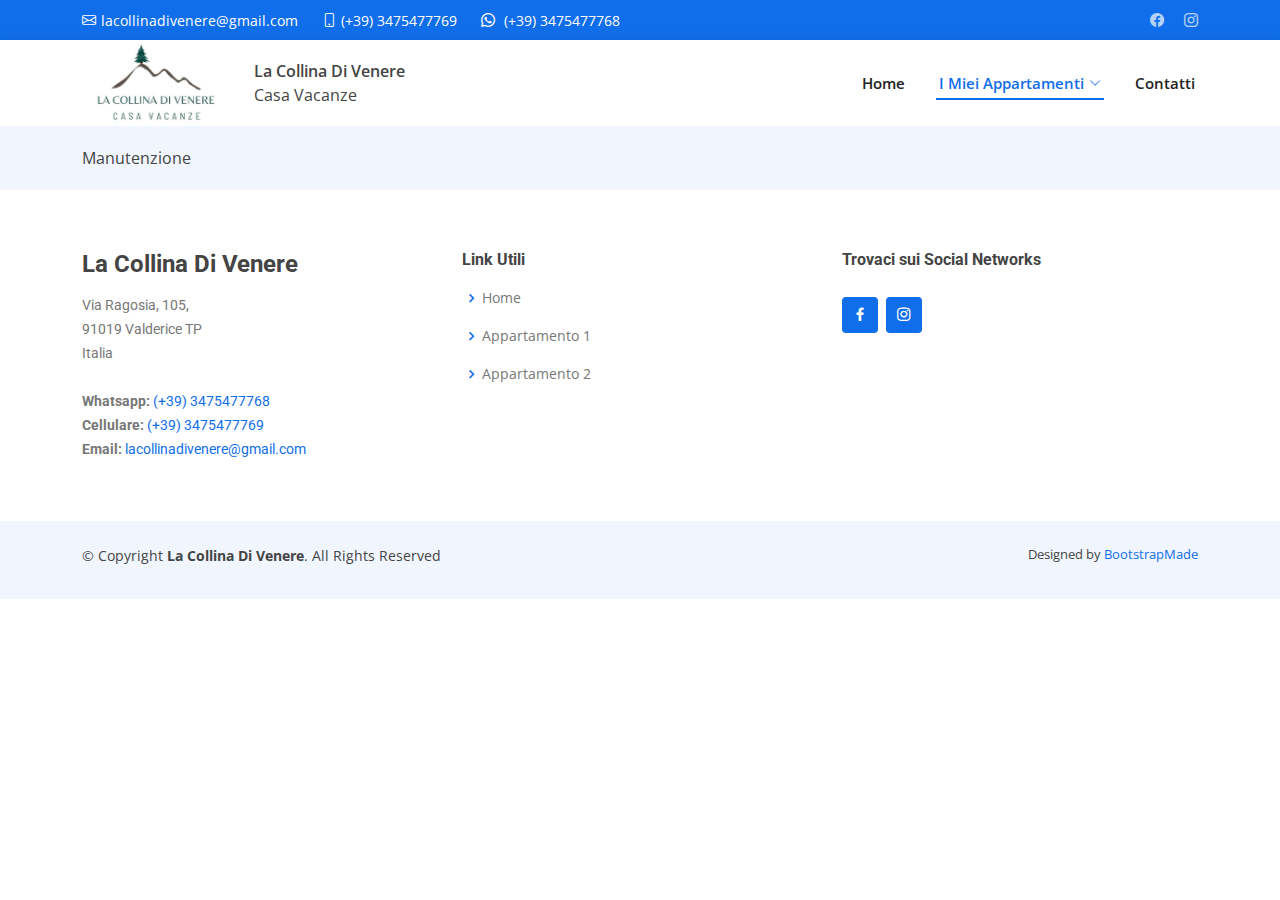
<file: Appartamento2.html>
<!DOCTYPE html>
<html lang="en">

<head>
    <meta charset="utf-8">
    <meta content="width=device-width, initial-scale=1.0" name="viewport">

    <title>La Collina Di Venere Casa Vacanze</title>
    <meta content="" name="description">
    <meta content="" name="keywords">

    <!-- Favicons -->
    <link href="assets/img/favicon.jpg" rel="icon">
    <link href="assets/img/apple-touch-icon.png" rel="apple-touch-icon">
    <meta property="og:image" content="assets/img/favicon.jpg">
    <meta property="og:image:type" content="image/png">
    <meta property="og:image:width" content="1024">
    <meta property="og:image:height" content="1024">
    <!-- Google Fonts -->
    <link href="https://fonts.googleapis.com/css?family=Open+Sans:300,300i,400,400i,600,600i,700,700i|Roboto:300,300i,400,400i,500,500i,600,600i,700,700i|Poppins:300,300i,400,400i,500,500i,600,600i,700,700i"
          rel="stylesheet">

    <!-- Vendor CSS Files -->
    <link href="assets/vendor/aos/aos.css" rel="stylesheet">
    <link href="assets/vendor/bootstrap/css/bootstrap.min.css" rel="stylesheet">
    <link href="assets/vendor/bootstrap-icons/bootstrap-icons.css" rel="stylesheet">
    <link href="assets/vendor/boxicons/css/boxicons.min.css" rel="stylesheet">
    <link href="assets/vendor/glightbox/css/glightbox.min.css" rel="stylesheet">
    <link href="assets/vendor/swiper/swiper-bundle.min.css" rel="stylesheet">

    <!-- Template Main CSS File -->
    <link href="assets/css/style.css" rel="stylesheet">

    <!-- =======================================================
    * Template Name: BizLand
    * Template URL: https://bootstrapmade.com/bizland-bootstrap-business-template/
    * Updated: Mar 17 2024 with Bootstrap v5.3.3
    * Author: BootstrapMade.com
    * License: https://bootstrapmade.com/license/
    ======================================================== -->
</head>

<body>

<!-- ======= Top Bar ======= -->
<section id="topbar" class="d-flex align-items-center">
    <div class="container d-flex justify-content-center justify-content-md-between">
        <div class="contact-info d-flex align-items-center">
            <i class="bi bi-envelope  align-items-center"><a href="mailto:lacollinadivenere@gmail.com">lacollinadivenere@gmail.com</a></i>
            <i class="bi bi-phone  align-items-center ms-4"><a href="tel:+393475477769">(+39) 3475477769 </a></i>
            <i class="bi bi-whatsapp  align-items-center ms-4"><a href="https://wa.me/393475477768"> (+39)
                3475477768</a></i>
        </div>
        <div class="social-links d-none d-md-flex align-items-center">
            <a href="#" class="facebook"><i class="bi bi-facebook"></i></a>
            <a href="#" class="instagram"><i class="bi bi-instagram"></i></a>
        </div>
    </div>
</section>

<!-- ======= Header ======= -->
<header id="header" class="d-flex align-items-center">
    <div class="container d-flex align-items-center header-container">
        <a href="index.html" class="logo">
            <img src="assets/img/favicon.jpg" class="navbar-img" alt="">
        </a>
        <div class="logo-text ms-lg-4">
            <p class="fw-semibold">La Collina Di Venere</p>
            <p>Casa Vacanze</p>
        </div>

        <!-- Uncomment below if you prefer to use an image logo -->
        <!-- <a href="index.html" class="logo"><img src="assets/img/logo.png" alt=""></a>-->

        <nav id="navbar" class="navbar ms-auto">
            <ul>
                <li><a class="nav-link scrollto " href="index.html">Home</a></li>
                <li class="dropdown"><a href="" class="nav-link scrollto active"><span>I Miei Appartamenti</span> <i
                        class="bi bi-chevron-down"></i></a>
                    <ul>
                        <li><a href="EleganzaNelCuoreDiTrapani.html">Eleganza nel Cuore di Trapani</a></li>
                        <li><a href="Appartamento2.html">Oasi di Tranquillità</a></li>
                    </ul>
                </li>
                <li><a class="nav-link scrollto" href="#contact">Contatti</a></li>
            </ul>
            <i class="bi bi-list mobile-nav-toggle"></i>
        </nav><!-- .navbar -->

    </div>
</header><!-- End Header -->

<main id="main" data-aos="fade-up">

    <!-- ======= Breadcrumbs Section ======= -->
    <section class="breadcrumbs">
        <div class="container">
        <div>
            Manutenzione
        </div>

        </div>
    </section><!-- Breadcrumbs Section -->

    </div>

</main><!-- End #main -->

<!-- ======= Footer ======= -->
<footer id="footer">

    <div class="footer-top">
        <div class="container">
            <div class="row">

                <div class="col-lg-4 col-md-4 footer-contact">
                    <h3>La Collina Di Venere</h3>
                    <p>
                        Via Ragosia, 105,<br>
                        91019 Valderice TP<br>
                        Italia <br><br>
                        <strong>Whatsapp:</strong><a href="https://wa.me/393475477768"> (+39) 3475477768</a><br>
                        <strong>Cellulare:</strong><a href="tel:+393475477769"> (+39) 3475477769</a><br>
                        <strong>Email:</strong><a href="mailto:lacollinadivenere@gmail.com">
                        lacollinadivenere@gmail.com</a><br>
                    </p>
                </div>

                <div class="col-lg-4 col-md-4 footer-links">
                    <h4>Link Utili</h4>
                    <ul>
                        <li><i class="bx bx-chevron-right"></i> <a href="#">Home</a></li>
                        <li><i class="bx bx-chevron-right"></i> <a href="EleganzaNelCuoreDiTrapani.html">Appartamento 1</a></li>
                        <li><i class="bx bx-chevron-right"></i> <a href="Appartamento2.html">Appartamento 2</a></li>
                    </ul>
                </div>

                <div class="col-lg-4 col-md-4 footer-links">
                    <h4>Trovaci sui Social Networks</h4>
                    <div class="social-links mt-3">
                        <a href="#" class="facebook"><i class="bx bxl-facebook"></i></a>
                        <a href="#" class="instagram"><i class="bx bxl-instagram"></i></a>
                    </div>
                </div>
            </div>
        </div>
    </div>

    <div class="container py-4">
        <div class="copyright">
            &copy; Copyright <strong><span>La Collina Di Venere</span></strong>. All Rights Reserved
        </div>
        <div class="credits">
            <!-- All the links in the footer should remain intact. -->
            <!-- You can delete the links only if you purchased the pro version. -->
            <!-- Licensing information: https://bootstrapmade.com/license/ -->
            <!-- Purchase the pro version with working PHP/AJAX contact form: https://bootstrapmade.com/bizland-bootstrap-business-template/ -->
            Designed by <a href="https://bootstrapmade.com/">BootstrapMade</a>
        </div>
    </div>
</footer><!-- End Footer -->

<div id="preloader"></div>
<a href="#" class="back-to-top d-flex align-items-center justify-content-center"><i
        class="bi bi-arrow-up-short"></i></a>

<!-- Vendor JS Files -->
<script src="assets/vendor/purecounter/purecounter_vanilla.js"></script>
<script src="assets/vendor/aos/aos.js"></script>
<script src="assets/vendor/bootstrap/js/bootstrap.bundle.min.js"></script>
<script src="assets/vendor/glightbox/js/glightbox.min.js"></script>
<script src="assets/vendor/isotope-layout/isotope.pkgd.min.js"></script>
<script src="assets/vendor/swiper/swiper-bundle.min.js"></script>
<script src="assets/vendor/waypoints/noframework.waypoints.js"></script>
<script src="assets/vendor/php-email-form/validate.js"></script>

<!-- Template Main JS File -->
<script src="assets/js/main.js"></script>

</body>

</html>
</file>
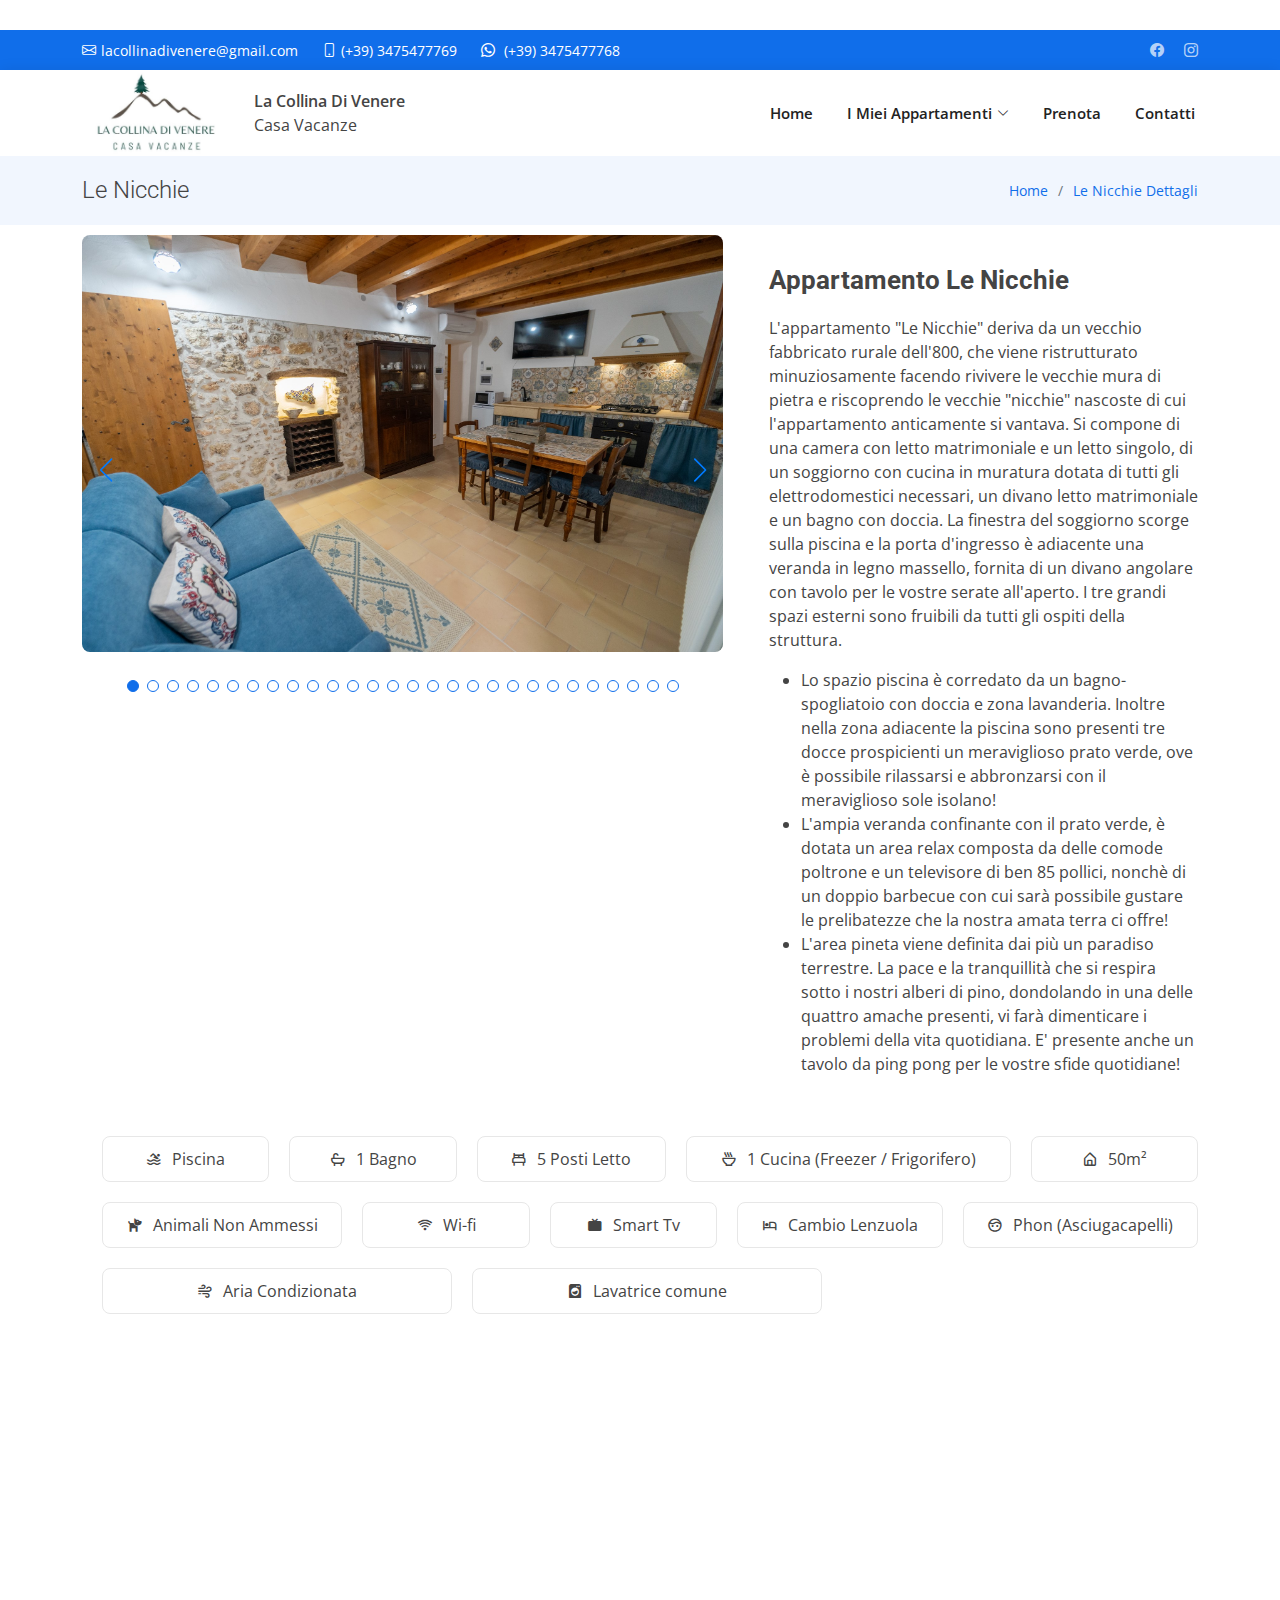
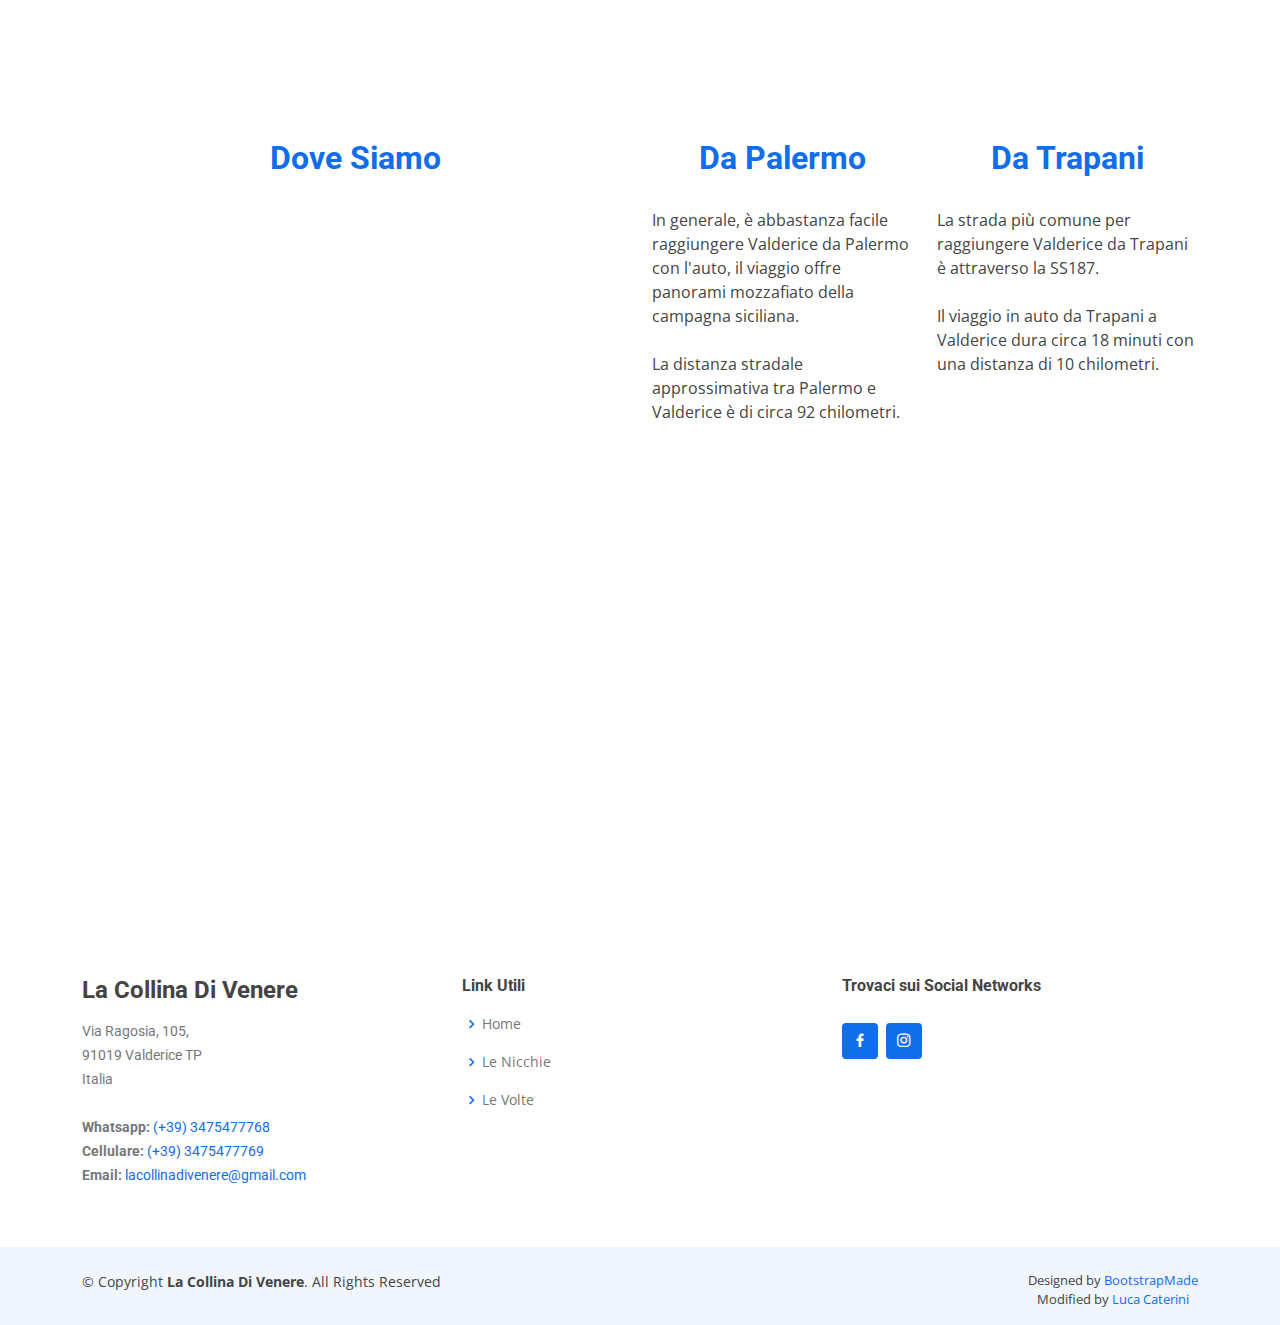
<file: LeNicchie.html>
<!DOCTYPE html>
<html lang="en">

<head>
    <meta charset="utf-8">
    <meta content="width=device-width, initial-scale=1.0" name="viewport">

    <title>La Collina Di Venere Casa Vacanze</title>
    <meta content="" name="description">
    <meta content="" name="keywords">

    <!-- Favicons -->
    <link href="assets/img/favicon.jpg" rel="icon">
    <link href="assets/img/apple-touch-icon.png" rel="apple-touch-icon">
    <meta property="og:image" content="assets/img/favicon.jpg">
    <meta property="og:image:type" content="image/png">
    <meta property="og:image:width" content="1024">
    <meta property="og:image:height" content="1024">
    <!-- Google Fonts -->
    <link
            href="https://fonts.googleapis.com/css?family=Open+Sans:300,300i,400,400i,600,600i,700,700i|Roboto:300,300i,400,400i,500,500i,600,600i,700,700i|Poppins:300,300i,400,400i,500,500i,600,600i,700,700i"
            rel="stylesheet">

    <!-- Vendor CSS Files -->
    <link href="assets/vendor/aos/aos.css" rel="stylesheet">
    <link href="assets/vendor/bootstrap/css/bootstrap.min.css" rel="stylesheet">
    <link href="assets/vendor/bootstrap-icons/bootstrap-icons.css" rel="stylesheet">
    <link href="assets/vendor/boxicons/css/boxicons.min.css" rel="stylesheet">
    <link href="assets/vendor/glightbox/css/glightbox.min.css" rel="stylesheet">
    <link href="assets/vendor/swiper/swiper-bundle.min.css" rel="stylesheet">

    <!-- Template Main CSS File -->
    <link href="assets/css/style.css" rel="stylesheet">

    <!-- =======================================================
    * Template Name: BizLand
    * Template URL: https://bootstrapmade.com/bizland-bootstrap-business-template/
    * Updated: Mar 17 2024 with Bootstrap v5.3.3
    * Author: BootstrapMade.com
    * License: https://bootstrapmade.com/license/
    ======================================================== -->
</head>

<body>

<!-- ======= Top Bar ======= -->
<div class ="divTranslate"  id="google_translate_element"></div>
<section id="topbar" class="d-flex align-items-center">
    <div class="container d-flex justify-content-center justify-content-md-between">
        <div class="contact-info d-flex align-items-center">
            <i class="bi bi-envelope  align-items-center"><a
                    href="mailto:lacollinadivenere@gmail.com">lacollinadivenere@gmail.com</a></i>
            <i class="bi bi-phone  align-items-center ms-4"><a href="tel:+393475477769">(+39) 3475477769 </a></i>
            <i class="bi bi-whatsapp  align-items-center ms-4"><a href="https://wa.me/393475477768"> (+39)
                3475477768</a></i>
        </div>
        <div class="social-links d-none d-md-flex align-items-center">
            <a href="https://www.facebook.com/people/La-Collina-di-Venere-Casa-Vacanze/61562319525554/" class="facebook"><i class="bi bi-facebook"></i></a>
            <a href="https://www.instagram.com/lacollinadivenere" class="instagram"><i class="bi bi-instagram"></i></a>
        </div>
    </div>
</section>

<!-- ======= Header ======= -->
<header id="header" class="d-flex align-items-center">
    <div class="container d-flex align-items-center header-container">
        <a href="index.html" class="logo">
            <img src="assets/img/favicon.jpg" class="navbar-img" alt="">
        </a>
        <div class="logo-text ms-lg-4">
            <p class="fw-semibold">La Collina Di Venere</p>
            <p>Casa Vacanze</p>
        </div>

        <!-- Uncomment below if you prefer to use an image logo -->
        <!-- <a href="index.html" class="logo"><img src="assets/img/logo.png" alt=""></a>-->

        <nav id="navbar" class="navbar ms-auto">
            <ul>
                <li><a class="nav-link scrollto" href="index.html">Home</a></li>
                <li class="dropdown"><a class="nav-link scrollto"><span>I Miei Appartamenti</span> <i
                        class="bi bi-chevron-down"></i></a>
                    <ul>
                        <li><a href="LeNicchie.html">Le Nicchie</a></li>
                        <li><a href="LeVolte.html">Le Volte</a></li>
                    </ul>
                </li>
                <li><a class="nav-link scrollto" href="https://wa.me/393475477768">Prenota</a></li>
                <li><a class="nav-link scrollto" href="#contact">Contatti</a></li>
            </ul>
            <i class="bi bi-list mobile-nav-toggle"></i>
        </nav><!-- .navbar -->
    </div>
</header><!-- End Header -->

<main id="main" data-aos="fade-up">

    <!-- ======= Breadcrumbs Section ======= -->
    <section class="breadcrumbs">
        <div class="container">
            <div class="d-flex justify-content-between align-items-center">
                <h2>Le Nicchie</h2>
                <ol>
                    <li><a href="index.html">Home</a></li>
                    <li><a href="LeNicchie.html">Le Nicchie Dettagli</a></li>
                </ol>
            </div>

        </div>
    </section><!-- Breadcrumbs Section -->

    </div>
    <!-- ======= Portfolio Details Section ======= -->
    <section id="Appartamento1-details" class="portfolio-details appartment-details">
        <div class="container">

            <div class="row gy-4">

                <div class="col-lg-7">
                    <div class="portfolio-details-slider swiper">
                        <div class="swiper-wrapper align-items-center">

                            <div class="swiper-slide img-home-appartment-details-section">
                                <img src="assets/img/Appartamento1/cucina1.jpg" alt="">
                            </div>
                            <div class="swiper-slide img-home-appartment-details-section">
                                <img src="assets/img/Appartamento1/cucina2.jpg" alt="">
                            </div>
                            <div class="swiper-slide img-home-appartment-details-section">
                                <img src="assets/img/Appartamento1/cucina3.jpg" alt="">
                            </div>
                            <div class="swiper-slide img-home-appartment-details-section">
                                <img src="assets/img/Appartamento1/cucina4.jpg" alt="">
                            </div>
                            <div class="swiper-slide img-home-appartment-details-section">
                                <img src="assets/img/Appartamento1/cucina5.jpg" alt="">
                            </div>
                            <div class="swiper-slide img-home-appartment-details-section">
                                <img src="assets/img/Appartamento1/cucina6.jpg" alt="">
                            </div>
                            <div class="swiper-slide img-home-appartment-details-section">
                                <img src="assets/img/Appartamento1/camera1.jpg" alt="">
                            </div>
                            <div class="swiper-slide img-home-appartment-details-section">
                                <img src="assets/img/Appartamento1/camera2.jpg" alt="">
                            </div>
                            <div class="swiper-slide img-home-appartment-details-section">
                                <img src="assets/img/Appartamento1/camera3.jpg" alt="">
                            </div>
                            <div class="swiper-slide img-home-appartment-details-section">
                                <img src="assets/img/Appartamento1/camera4.jpg" alt="">
                            </div>
                            <div class="swiper-slide img-home-appartment-details-section">
                                <img src="assets/img/Appartamento1/camera5.jpg" alt="">
                            </div>
                            <div class="swiper-slide img-home-appartment-details-section">
                                <img src="assets/img/Appartamento1/camera6.jpg" alt="">
                            </div>
                            <div class="swiper-slide img-home-appartment-details-section">
                                <img src="assets/img/Appartamento1/camera7.jpg" alt="">
                            </div>
                            <div class="swiper-slide img-home-appartment-details-section">
                                <img src="assets/img/Appartamento1/bagno1.jpg" alt="">
                            </div>
                            <div class="swiper-slide img-home-appartment-details-section">
                                <img src="assets/img/Appartamento1/bagno2.jpg" alt="">
                            </div>
                            <div class="swiper-slide img-home-appartment-details-section">
                                <img src="assets/img/Appartamento1/bagno3.jpg" alt="">
                            </div>
                            <div class="swiper-slide img-home-appartment-details-section">
                                <img src="assets/img/Appartamento1/bagno4.jpg" alt="">
                            </div>
                            <div class="swiper-slide img-home-appartment-details-section">
                                <img src="assets/img/Appartamento1/bagno5.jpg" alt="">
                            </div>
                            <div class="swiper-slide img-home-appartment-details-section">
                                <img src="assets/img/Appartamento1/bagno6.jpg" alt="">
                            </div>
                            <div class="swiper-slide img-home-appartment-details-section">
                                <img src="assets/img/Appartamento1/bagno7.jpg" alt="">
                            </div>
                            <div class="swiper-slide img-home-appartment-details-section">
                                <img src="assets/img/Appartamento1/esternonotte.jpg" alt="">
                            </div>
                            <div class="swiper-slide img-home-appartment-details-section">
                                <img src="assets/img/Appartamento1/vino.jpg" alt="">
                            </div>
                            <div class="swiper-slide img-home-appartment-details-section">
                                <img src="assets/img/Appartamento1/tavolo.jpg" alt="">
                            </div>
                            <div class="swiper-slide img-home-appartment-details-section">
                                <img src="assets/img/Appartamento1/pingpong.jpg" alt="">
                            </div>
                            <div class="swiper-slide img-home-appartment-details-section">
                                <img src="assets/img/Appartamento1/amaca.jpg" alt="">
                            </div>
                            <div class="swiper-slide img-home-appartment-details-section">
                                <img src="assets/img/Appartamento1/giardino.jpg" alt="">
                            </div>
                            <div class="swiper-slide img-home-appartment-details-section">
                                <img src="assets/img/Appartamento1/piscina.jpg" alt="">
                            </div>
                            <div class="swiper-slide img-home-appartment-details-section">
                                <img src="assets/img/Appartamento1/estrenogiorno.jpg" alt="">
                            </div>
                            
                            <!--<div class="swiper-slide img-home-appartment-details-section">
                                <video class="home-video" width="100%" controls="true" controlsList="nodownload">
                                    <source src="assets/img/Appartamento1/videoApp1.mp4" type="video/mp4"/>
                                </video>
                            </div>-->
                        </div>
                        <div class="swiper-pagination"></div>
                        <!-- If we need navigation buttons -->
                        <div class="swiper-button-prev"></div>
                        <div class="swiper-button-next"></div>
                    </div>
                </div>

                <div class="col-lg-5">
                    <div class="portfolio-description">
                        <h2>Appartamento Le Nicchie</h2>
                        <p>L'appartamento "Le Nicchie" deriva da un vecchio fabbricato rurale dell'800, che viene
                            ristrutturato minuziosamente facendo rivivere le vecchie mura di pietra e riscoprendo le
                            vecchie "nicchie" nascoste di cui l'appartamento anticamente si vantava.
                            Si compone di una camera con letto matrimoniale e un letto singolo, di un soggiorno con
                            cucina in muratura dotata di tutti gli elettrodomestici necessari, un divano letto
                            matrimoniale e un bagno con doccia.
                            La finestra del soggiorno scorge sulla piscina e la porta d'ingresso è adiacente una veranda
                            in legno massello, fornita di un divano angolare con tavolo per le vostre serate all'aperto.
                            I tre grandi spazi esterni sono fruibili da tutti gli ospiti della struttura.
                        <ul>
                            <li>
                                Lo spazio piscina è corredato da un bagno-spogliatoio con doccia e zona lavanderia.
                                Inoltre nella zona adiacente la piscina sono presenti tre docce prospicienti un
                                meraviglioso prato verde, ove è possibile rilassarsi e abbronzarsi con il meraviglioso
                                sole isolano!

                            </li>
                        <li>
                            L'ampia veranda confinante con il prato verde, è dotata un area relax composta da delle comode
                            poltrone e un televisore di ben 85 pollici, nonchè di un doppio barbecue con cui sarà possibile
                            gustare le prelibatezze che la nostra amata terra ci offre!
                        </li>
                        <li>
                            L'area pineta viene definita dai più un paradiso terrestre. La pace e la tranquillità che si
                            respira sotto i nostri alberi di pino, dondolando in una delle quattro amache presenti, vi farà
                            dimenticare i problemi della vita quotidiana. E' presente anche un tavolo da ping pong per le
                            vostre sfide quotidiane!
                        </li>
                        </ul>


                        </p>
                    </div>
                </div>
                <div class="col-lg-12">
                    <div class="row">
                        <ul class="services-list-appartment">
                            <li role="button" class="service-item-appartment">
                                <div class="service-item-appartment-content">
                                    <i class='bx bx-swim'></i>
                                    <span>Piscina</span>
                                </div>
                            </li>
                            <li role="button" class="service-item-appartment">
                                <div class="service-item-appartment-content">
                                    <i class='bx bx-bath'></i>
                                    <span>1 Bagno</span>
                                </div>
                            </li>
                            <li role="button" class="service-item-appartment">
                                <div class="service-item-appartment-content">
                                    <i class='bx bx-bed'></i>
                                    <span>5 Posti Letto</span>
                                </div>
                            </li>
                            <li role="button" class="service-item-appartment">
                                <div class="service-item-appartment-content">
                                    <i class='bx bx-bowl-hot'></i>
                                    <span>1 Cucina (Freezer / Frigorifero)</span>
                                </div>
                            </li>
                            <li role="button" class="service-item-appartment">
                                <div class="service-item-appartment-content">
                                    <i class='bx bx-home-alt' ></i>
                                    <span>50m²</span>
                                </div>
                            </li>
                            <li role="button" class="service-item-appartment">
                                <div class="service-item-appartment-content">
                                    <i class='bx bxs-dog' ></i>
                                    <span>Animali Non Ammessi</span>
                                </div>
                            </li>
                            <li role="button" class="service-item-appartment">
                                <div class="service-item-appartment-content">
                                    <i class='bx bx-wifi'></i>
                                    <span>Wi-fi</span>
                                </div>
                            </li>
                            <li role="button" class="service-item-appartment">
                                <div class="service-item-appartment-content">
                                    <i class='bx bxs-tv'></i>
                                    <span>Smart Tv</span>
                                </div>
                            </li>
                            <li role="button" class="service-item-appartment">
                                <div class="service-item-appartment-content">
                                    <i class='bx bx-hotel'></i>
                                    <span>Cambio Lenzuola</span>
                                </div>
                            </li>
                            <li role="button" class="service-item-appartment">
                                <div class="service-item-appartment-content">
                                    <i class='bx bx-face'></i>
                                    <span>Phon (Asciugacapelli)</span>
                                </div>
                            </li>
                            <li role="button" class="service-item-appartment">
                                <div class="service-item-appartment-content">
                                    <i class='bx bx-wind'></i>
                                    <span>Aria Condizionata</span>
                                </div>
                            </li>
                            <li role="button" class="service-item-appartment">
                                <div class="service-item-appartment-content">
                                    <i class='bx bxs-washer'></i>
                                    <span>Lavatrice comune</span>
                                </div>
                            </li>
                        </ul>
                    </div>
                </div>
            </div>

        </div>
    </section><!-- End Portfolio Details Section -->

</main><!-- End #main -->


<section id="featured-services" class="featured-services surroundings-section-container">
    <div class="container" data-aos="fade-up">
        <div class="section-title">
            <h3><span>Cosa c'è nei dintorni?</span></h3>
        </div>
        <div class="row">
            <div class="col-md-4 pb-5">
                <div class="d-flex align-items-center surroundings-container">
                    <i class='bx bx-car'></i>
                    <h4>Cosa c'è in zona</h4>
                </div>
                <div class="d-flex flex-column mt-lg-2 surroundings-elements">
                    <span class="my-1">Supermercato Decò - 1Km (2 min in auto)</span>
                    <span class="my-1">Bar Venere - 1Km (2 min in auto)</span>
                    <span class="my-1">Good Pizza - 1Km (2 min in auto)</span>
                    <span class="my-1">Farmacia - 1Km (2 min in auto)</span>
                    <span class="my-1">Erice - 10Km (20 min in auto)</span>
                    <span class="my-1">Porto di Trapani - 13Km (15/20 min in auto)</span>
                </div>
            </div>
            <div class="col-md-4 pb-5">
                <div class="d-flex align-items-center surroundings-container">
                    <i class='bx bxs-plane-land'></i>
                    <h4>Aereoporto</h4>
                </div>
                <div class="d-flex flex-column mt-lg-2 surroundings-elements">
                    <span class="my-1">Aeroporto di Trapani - 30Km (25 min in auto)</span>
                    <span class="my-1">Aeroporto di Palermo - 70Km (55 min in auto)</span>
                </div>
            </div>
            <div class="col-md-4 pb-5">
                <div class="d-flex align-items-center surroundings-container">
                    <i class='bx bx-swim'></i>
                    <h4>Spiagge</h4>
                </div>
                <div class="d-flex flex-column mt-lg-2 surroundings-elements">
                    <span class="my-1">Baia di Cornino - 9Km (10 min in auto)</span>
                    <span class="my-1">Macari - 23Km (25 min in auto)</span>
                    <span class="my-1">San Vito lo Capo - 28Km (30 min in auto)</span>
                    <span class="my-1">Riserva dello Zingaro - 38Km (45 min in auto)</span>
                </div>
            </div>

        </div>
    </div>
</section><!-- End Featured Services Section -->

<div class="container section-appartment">
    <div class="row">
        <div class="col-lg-6 d-flex flex-column">
            <div class="section-title">
                <h3><span>Dove Siamo</span></h3>
            </div>
            <div class="map-container">
                <iframe
                        src="https://www.google.com/maps/embed?pb=!1m18!1m12!1m3!1d3142.310541314363!2d12.63058097631377!3d38.039849896845816!2m3!1f0!2f0!3f0!3m2!1i1024!2i768!4f13.1!3m3!1m2!1s0x13197cba788f1123%3A0x4a7874ee4912b311!2sVia%20Ragosia%2C%20105%2C%2091019%20Valderice%20TP!5e0!3m2!1sit!2sit!4v1717431827337!5m2!1sit!2sit"
                        width="100%" height="100%" style="border:0;" allowfullscreen="" loading="lazy"
                        referrerpolicy="no-referrer-when-downgrade"></iframe>
            </div>
        </div>
        <div class="col-lg-3 contact-section">
            <div class="section-title">
                <h3><span>Da Palermo</span></h3>
            </div>

            <div class="col-lg-12 col-sm-12 dettagliViaggio">
                In generale, è abbastanza facile raggiungere Valderice da Palermo con l'auto, il viaggio offre panorami
                mozzafiato della campagna siciliana. <br/> <br/>
                La distanza stradale approssimativa tra Palermo e Valderice è di circa 92 chilometri.
            </div>
        </div>
        <div class="col-lg-3 contact-section">
            <div class="section-title">
                <h3><span>Da Trapani</span></h3>
            </div>

            <div class="col-lg-12 col-sm-12 dettagliViaggio">
                La strada più comune per raggiungere Valderice da Trapani è attraverso la SS187. <br/> <br/>
                Il viaggio in auto da Trapani a Valderice dura circa 18 minuti con una distanza di 10 chilometri.
            </div>
        </div>
    </div>
</div>
<section id="contact" class="contact">
    <div class="container" data-aos="fade-up">

        <div class="section-title">
            <h2>Contatti</h2>
            <h3><span>Contattaci</span></h3>
            <p>Mandaci un messaggio tramite Email / Whatsapp per prenotare una stanza</p>
        </div>

        <div class="row" data-aos="fade-up" data-aos-delay="100">
            <div class="col-lg-4 col-sm-12">
                <a href="https://wa.me/393475477768">
                    <div class="info-box mb-4">
                        <i class='bx bxl-whatsapp'></i>
                        <h3>Whatsapp</h3>
                        (+39) 3475477768
                </a>
            </div>
        </div>
        <div class="col-lg-4 col-sm-12">
            <div class="info-box  mb-4">
                <a href="mailto:lacollinadivenere@gmail.com">
                    <i class="bx bx-envelope"></i>
                    <h3>Email</h3>
                    lacollinadivenere@gmail.com
                </a>
            </div>
        </div>

        <div class="col-lg-4 col-sm-12">
            <div class="info-box  mb-4">
                <a href="tel:+393475477769">
                    <i class="bx bx-phone-call"></i>
                    <h3>Chiamami</h3>
                    (+39) 3475477769
                </a>
            </div>
        </div>


    </div>
</section>
<!-- ======= Footer ======= -->
<footer id="footer">

    <div class="footer-top">
        <div class="container">
            <div class="row">

                <div class="col-lg-4 col-md-4 footer-contact">
                    <h3>La Collina Di Venere</h3>
                    <p>
                        Via Ragosia, 105,<br>
                        91019 Valderice TP<br>
                        Italia <br><br>
                        <strong>Whatsapp:</strong><a href="https://wa.me/393475477768"> (+39) 3475477768</a><br>
                        <strong>Cellulare:</strong><a href="tel:+393475477769"> (+39) 3475477769</a><br>
                        <strong>Email:</strong><a href="mailto:lacollinadivenere@gmail.com">
                        lacollinadivenere@gmail.com</a><br>
                    </p>
                </div>

                <div class="col-lg-4 col-md-4 footer-links">
                    <h4>Link Utili</h4>
                    <ul>
                        <li><i class="bx bx-chevron-right"></i> <a href="#">Home</a></li>
                        <li><i class="bx bx-chevron-right"></i> <a href="LeNicchie.html">Le Nicchie</a></li>
                        <li><i class="bx bx-chevron-right"></i> <a href="LeVolte.html">Le Volte</a>
                        </li>
                    </ul>
                </div>

                <div class="col-lg-4 col-md-4 footer-links">
                    <h4>Trovaci sui Social Networks</h4>
                    <div class="social-links mt-3">
                        <a href="https://www.facebook.com/people/La-Collina-di-Venere-Casa-Vacanze/61562319525554/" class="facebook"><i class="bx bxl-facebook"></i></a>
                        <a href="https://www.instagram.com/lacollinadivenere" class="instagram"><i class="bx bxl-instagram"></i></a>
                    </div>
                </div>
            </div>
        </div>
    </div>

    <div class="container py-4">
        <div class="copyright">
            &copy; Copyright <strong><span>La Collina Di Venere</span></strong>. All Rights Reserved
        </div>
        <div class="credits">
            <!-- All the links in the footer should remain intact. -->
            <!-- You can delete the links only if you purchased the pro version. -->
            <!-- Licensing information: https://bootstrapmade.com/license/ -->
            <!-- Purchase the pro version with working PHP/AJAX contact form: https://bootstrapmade.com/bizland-bootstrap-business-template/ -->
            <div>
                Designed by <a href="https://bootstrapmade.com/">BootstrapMade</a>
            </div>
            <div>
                Modified by <a href="https://github.com/Romano98">Luca
                Caterini</a>
                <!--- & <a href="https://www.eduardcapanu.com/">Eduard Capanu</a>-->
            </div>

        </div>
    </div>
</footer><!-- End Footer -->

<div id="preloader"></div>
<a href="#" class="back-to-top d-flex align-items-center justify-content-center"><i
        class="bi bi-arrow-up-short"></i></a>

<!-- Vendor JS Files -->
<script src="assets/vendor/purecounter/purecounter_vanilla.js"></script>
<script src="assets/vendor/aos/aos.js"></script>
<script src="assets/vendor/bootstrap/js/bootstrap.bundle.min.js"></script>
<script src="assets/vendor/glightbox/js/glightbox.min.js"></script>
<script src="assets/vendor/isotope-layout/isotope.pkgd.min.js"></script>
<script src="assets/vendor/swiper/swiper-bundle.min.js"></script>
<script src="assets/vendor/waypoints/noframework.waypoints.js"></script>
<script src="assets/vendor/php-email-form/validate.js"></script>
<script src="https://translate.google.com/translate_a/element.js?cb=googleTranslateElementInit"></script> 

<!-- Template Main JS File -->
<script src="assets/js/main.js"></script>

</body>
<script> 
    function googleTranslateElementInit() {
      new google.translate.TranslateElement({
        pageLanguage: 'it',layout: google.translate.TranslateElement.InlineLayout.HORIZONTAL
      }, 'google_translate_element');
    }
    </script>
</html>
</file>
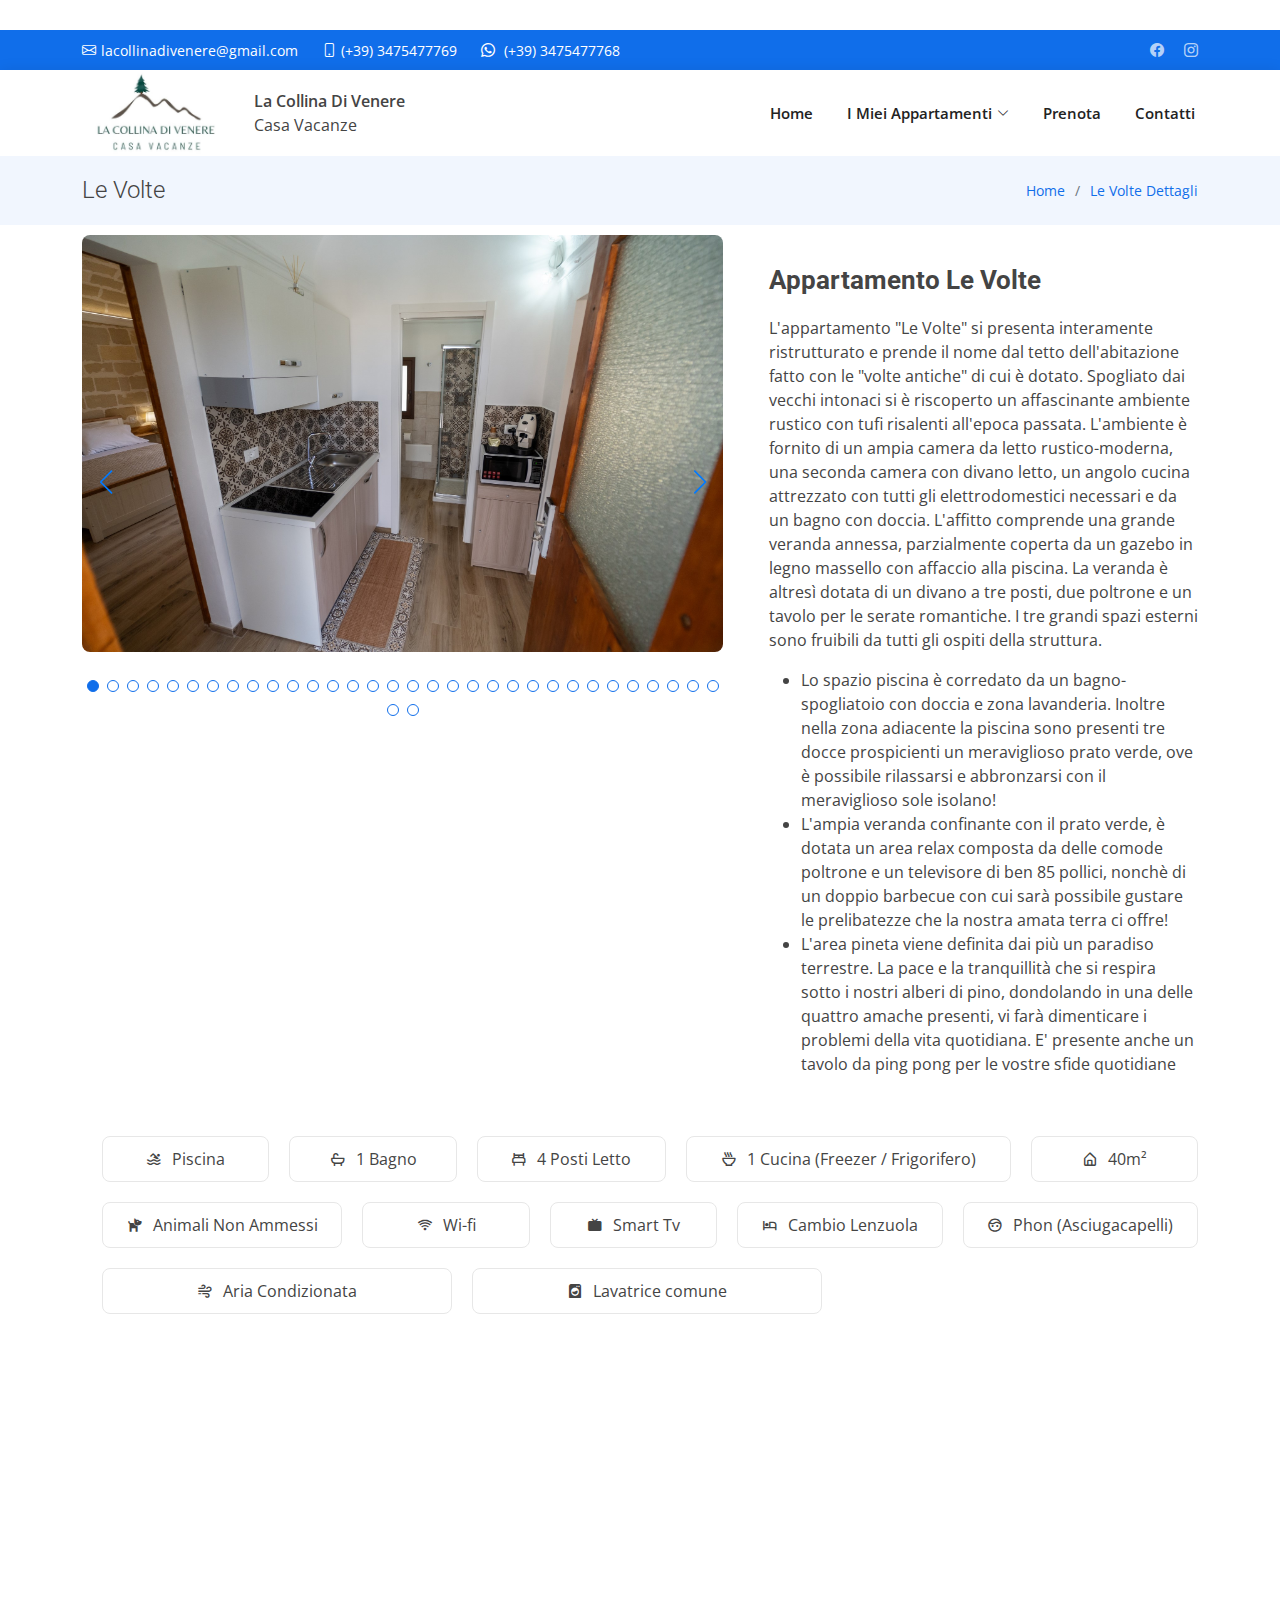
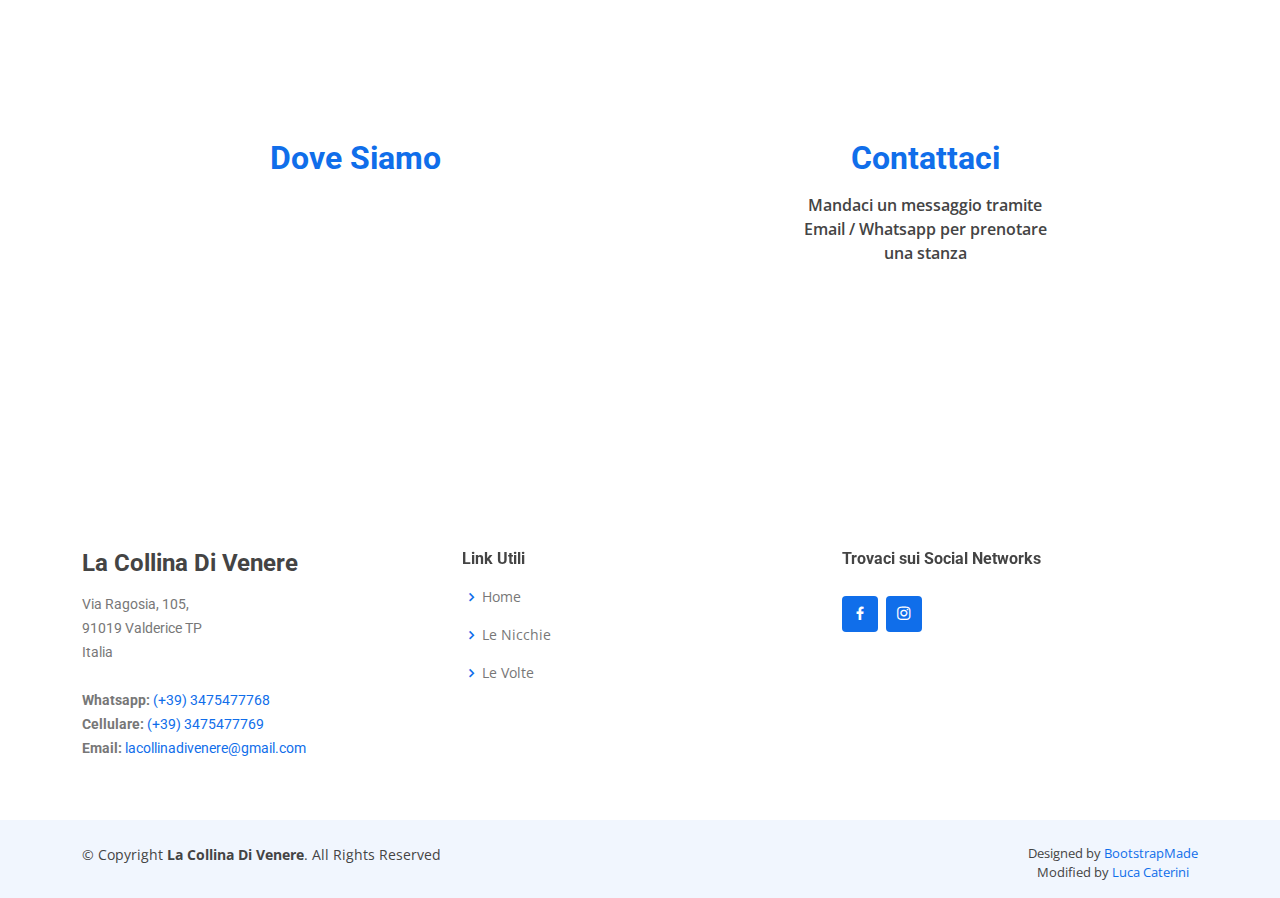
<file: LeVolte.html>
<!DOCTYPE html>
<html lang="en">

<head>
    <meta charset="utf-8">
    <meta content="width=device-width, initial-scale=1.0" name="viewport">

    <title>La Collina Di Venere Casa Vacanze</title>
    <meta content="" name="description">
    <meta content="" name="keywords">

    <!-- Favicons -->
    <link href="assets/img/favicon.jpg" rel="icon">
    <link href="assets/img/apple-touch-icon.png" rel="apple-touch-icon">
    <meta http-equiv="Content-Security-Policy" content="upgrade-insecure-requests">
    <meta property="og:image" content="assets/img/favicon.jpg">
    <meta property="og:image:type" content="image/png">
    <meta property="og:image:width" content="1024">
    <meta property="og:image:height" content="1024">
    <!-- Google Fonts -->
    <link
            href="https://fonts.googleapis.com/css?family=Open+Sans:300,300i,400,400i,600,600i,700,700i|Roboto:300,300i,400,400i,500,500i,600,600i,700,700i|Poppins:300,300i,400,400i,500,500i,600,600i,700,700i"
            rel="stylesheet">

    <!-- Vendor CSS Files -->
    <link href="assets/vendor/aos/aos.css" rel="stylesheet">
    <link href="assets/vendor/bootstrap/css/bootstrap.min.css" rel="stylesheet">
    <link href="assets/vendor/bootstrap-icons/bootstrap-icons.css" rel="stylesheet">
    <link href="assets/vendor/boxicons/css/boxicons.min.css" rel="stylesheet">
    <link href="assets/vendor/glightbox/css/glightbox.min.css" rel="stylesheet">
    <link href="assets/vendor/swiper/swiper-bundle.min.css" rel="stylesheet">

    <!-- Template Main CSS File -->
    <link href="assets/css/style.css" rel="stylesheet">

    <!-- =======================================================
    * Template Name: BizLand
    * Template URL: https://bootstrapmade.com/bizland-bootstrap-business-template/
    * Updated: Mar 17 2024 with Bootstrap v5.3.3
    * Author: BootstrapMade.com
    * License: https://bootstrapmade.com/license/
    ======================================================== -->
</head>

<body>

<!-- ======= Top Bar ======= -->
<div class ="divTranslate"  id="google_translate_element"></div>
<section id="topbar" class="d-flex align-items-center">
    <div class="container d-flex justify-content-center justify-content-md-between">
        <div class="contact-info d-flex align-items-center">
            <i class="bi bi-envelope  align-items-center"><a
                    href="mailto:lacollinadivenere@gmail.com">lacollinadivenere@gmail.com</a></i>
            <i class="bi bi-phone  align-items-center ms-4"><a href="tel:+393475477769">(+39) 3475477769 </a></i>
            <i class="bi bi-whatsapp  align-items-center ms-4"><a href="https://wa.me/393475477768"> (+39)
                3475477768</a></i>
        </div>
        <div class="social-links d-none d-md-flex align-items-center">
            <a href="https://www.facebook.com/people/La-Collina-di-Venere-Casa-Vacanze/61562319525554/" class="facebook"><i class="bi bi-facebook"></i></a>
            <a href="https://www.instagram.com/lacollinadivenere" class="instagram"><i class="bi bi-instagram"></i></a>
        </div>
    </div>
</section>

<!-- ======= Header ======= -->
<header id="header" class="d-flex align-items-center">
    <div class="container d-flex align-items-center header-container">
        <a href="index.html" class="logo">
            <img src="assets/img/favicon.jpg" class="navbar-img" alt="">
        </a>
        <div class="logo-text ms-lg-4">
            <p class="fw-semibold">La Collina Di Venere</p>
            <p>Casa Vacanze</p>
        </div>

        <!-- Uncomment below if you prefer to use an image logo -->
        <!-- <a href="index.html" class="logo"><img src="assets/img/logo.png" alt=""></a>-->

        <nav id="navbar" class="navbar ms-auto">
            <ul>
                <li><a class="nav-link scrollto" href="index.html">Home</a></li>
                <li class="dropdown"><a class="nav-link scrollto"><span>I Miei Appartamenti</span> <i
                        class="bi bi-chevron-down"></i></a>
                    <ul>
                        <li><a href="LeNicchie.html">Le Nicchie</a></li>
                        <li><a href="LeVolte.html">Le Volte</a></li>
                    </ul>
                </li>
                <li><a class="nav-link scrollto" href="https://wa.me/393475477768">Prenota</a></li>
                <li><a class="nav-link scrollto" href="#contact">Contatti</a></li>
            </ul>
            <i class="bi bi-list mobile-nav-toggle"></i>
        </nav><!-- .navbar -->
    </div>
</header><!-- End Header -->

<main id="main" data-aos="fade-up">

    <!-- ======= Breadcrumbs Section ======= -->
    <section class="breadcrumbs">
        <div class="container">

            <div class="d-flex justify-content-between align-items-center">
                <h2>Le Volte</h2>
                <ol>
                    <li><a href="index.html">Home</a></li>
                    <li><a href="LeVolte.html">Le Volte Dettagli</a></li>
                </ol>
            </div>

        </div>
    </section><!-- Breadcrumbs Section -->

    </div>
    <!-- ======= Portfolio Details Section ======= -->
    <section id="Appartamento1-details" class="portfolio-details appartment-details">
        <div class="container">

            <div class="row gy-4">

                <div class="col-lg-7">
                    <div class="portfolio-details-slider swiper">
                        <div class="swiper-wrapper align-items-center">
                            <div class="swiper-slide img-home-appartment-details-section">
                                <img src="assets/img/Appartamento2/cucina1.jpg" alt="">
                            </div>
                            <div class="swiper-slide img-home-appartment-details-section">
                                <img src="assets/img/Appartamento2/cucina2.jpg" alt="">
                            </div>
                            <div class="swiper-slide img-home-appartment-details-section">
                                <img src="assets/img/Appartamento2/cucina3.jpg" alt="">
                            </div>
                            <div class="swiper-slide img-home-appartment-details-section">
                                <img src="assets/img/Appartamento2/cucina4.jpg" alt="">
                            </div>
                            <div class="swiper-slide img-home-appartment-details-section">
                                <img src="assets/img/Appartamento2/cucina5.jpg" alt="">
                            </div>
                            <div class="swiper-slide img-home-appartment-details-section">
                                <img src="assets/img/Appartamento2/cucina6.jpg" alt="">
                            </div>
                            <div class="swiper-slide img-home-appartment-details-section">
                                <img src="assets/img/Appartamento2/cucina7.jpg" alt="">
                            </div>
                            <div class="swiper-slide img-home-appartment-details-section">
                                <img src="assets/img/Appartamento2/salotto1.jpg" alt="">
                            </div>
                            <div class="swiper-slide img-home-appartment-details-section">
                                <img src="assets/img/Appartamento2/salotto2.jpg" alt="">
                            </div>
                            <div class="swiper-slide img-home-appartment-details-section">
                                <img src="assets/img/Appartamento2/salotto3.jpg" alt="">
                            </div>
                            <div class="swiper-slide img-home-appartment-details-section">
                                <img src="assets/img/Appartamento2/salotto4.jpg" alt="">
                            </div>
                            <div class="swiper-slide img-home-appartment-details-section">
                                <img src="assets/img/Appartamento2/salotto5.jpg" alt="">
                            </div>
                            <div class="swiper-slide img-home-appartment-details-section">
                                <img src="assets/img/Appartamento2/camera1.jpg" alt="">
                            </div>
                            <div class="swiper-slide img-home-appartment-details-section">
                                <img src="assets/img/Appartamento2/camera2.jpg" alt="">
                            </div>
                            <div class="swiper-slide img-home-appartment-details-section">
                                <img src="assets/img/Appartamento2/camera3.jpg" alt="">
                            </div>
                            <div class="swiper-slide img-home-appartment-details-section">
                                <img src="assets/img/Appartamento2/camera4.jpg" alt="">
                            </div>
                            <div class="swiper-slide img-home-appartment-details-section">
                                <img src="assets/img/Appartamento2/camera5.jpg" alt="">
                            </div>
                            <div class="swiper-slide img-home-appartment-details-section">
                                <img src="assets/img/Appartamento2/camera6.jpg" alt="">
                            </div>
                            <div class="swiper-slide img-home-appartment-details-section">
                                <img src="assets/img/Appartamento2/camera7.jpg" alt="">
                            </div>
                            <div class="swiper-slide img-home-appartment-details-section">
                                <img src="assets/img/Appartamento2/camera8.jpg" alt="">
                            </div>
                            <div class="swiper-slide img-home-appartment-details-section">
                                <img src="assets/img/Appartamento2/bagno1.jpg" alt="">
                            </div>
                            <div class="swiper-slide img-home-appartment-details-section">
                                <img src="assets/img/Appartamento2/bagno2.jpg" alt="">
                            </div>
                            <div class="swiper-slide img-home-appartment-details-section">
                                <img src="assets/img/Appartamento2/bagno3.jpg" alt="">
                            </div>
                            <div class="swiper-slide img-home-appartment-details-section">
                                <img src="assets/img/Appartamento2/bagno4.jpg" alt="">
                            </div>
                            <div class="swiper-slide img-home-appartment-details-section">
                                <img src="assets/img/Appartamento2/bagno5.jpg" alt="">
                            </div>
                            <div class="swiper-slide img-home-appartment-details-section">
                                <img src="assets/img/Appartamento2/bagno6.jpg" alt="">
                            </div>
                            <div class="swiper-slide img-home-appartment-details-section">
                                <img src="assets/img/Appartamento1/esternonotte.jpg" alt="">
                            </div>
                            <div class="swiper-slide img-home-appartment-details-section">
                                <img src="assets/img/Appartamento1/vino.jpg" alt="">
                            </div>
                            <div class="swiper-slide img-home-appartment-details-section">
                                <img src="assets/img/Appartamento1/tavolo.jpg" alt="">
                            </div>
                            <div class="swiper-slide img-home-appartment-details-section">
                                <img src="assets/img/Appartamento1/pingpong.jpg" alt="">
                            </div>
                            <div class="swiper-slide img-home-appartment-details-section">
                                <img src="assets/img/Appartamento1/amaca.jpg" alt="">
                            </div>
                            <div class="swiper-slide img-home-appartment-details-section">
                                <img src="assets/img/Appartamento1/giardino.jpg" alt="">
                            </div>
                            <div class="swiper-slide img-home-appartment-details-section">
                                <img src="assets/img/Appartamento1/piscina.jpg" alt="">
                            </div>
                            <div class="swiper-slide img-home-appartment-details-section">
                                <img src="assets/img/Appartamento1/estrenogiorno.jpg" alt="">
                            </div>
                        </div>
                        <div class="swiper-pagination"></div>
                        <!-- If we need navigation buttons -->
                        <div class="swiper-button-prev"></div>
                        <div class="swiper-button-next"></div>
                    </div>
                </div>
                <div class="col-lg-5">
                    <div class="portfolio-description">
                        <h2>Appartamento Le Volte</h2>
                        <p>L'appartamento "Le Volte" si presenta interamente ristrutturato e prende il nome dal tetto
                            dell'abitazione fatto con le "volte antiche" di cui è dotato. Spogliato dai vecchi intonaci
                            si è riscoperto un affascinante ambiente rustico con tufi risalenti all'epoca passata.
                            L'ambiente è fornito di un ampia camera da letto rustico-moderna, una seconda camera con
                            divano letto, un angolo cucina attrezzato con tutti gli elettrodomestici necessari e da un
                            bagno con doccia.
                            L'affitto comprende una grande veranda annessa, parzialmente coperta da un gazebo in legno
                            massello con affaccio alla piscina. La veranda è altresì dotata di un divano a tre posti, due
                            poltrone e un tavolo per le serate romantiche.
                            I tre grandi spazi esterni sono fruibili da tutti gli ospiti della struttura.
                        <ul>
                            <li>
                                Lo spazio piscina è corredato da un bagno-spogliatoio con doccia e zona lavanderia.
                                Inoltre
                                nella zona adiacente la piscina sono presenti tre docce prospicienti un meraviglioso
                                prato
                                verde, ove è possibile rilassarsi e abbronzarsi con il meraviglioso sole isolano!
                            </li>
                            <li>
                                L'ampia veranda confinante con il prato verde, è dotata un area relax composta da delle
                                comode
                                poltrone e un televisore di ben 85 pollici, nonchè di un doppio barbecue con cui sarà
                                possibile
                                gustare le prelibatezze che la nostra amata terra ci offre!
                            </li>
                            <li>
                                L'area pineta viene definita dai più un paradiso terrestre. La pace e la tranquillità
                                che si
                                respira sotto i nostri alberi di pino, dondolando in una delle quattro amache presenti,
                                vi farà
                                dimenticare i problemi della vita quotidiana. E' presente anche un tavolo da ping pong
                                per le
                                vostre sfide quotidiane
                            </li>
                        </ul>
                        </p>
                    </div>
                </div>
                <div class="col-lg-12">
                    <div class="row">
                        <ul class="services-list-appartment">
                            <li role="button" class="service-item-appartment">
                                <div class="service-item-appartment-content">
                                    <i class='bx bx-swim'></i>
                                    <span>Piscina</span>
                                </div>
                            </li>
                            <li role="button" class="service-item-appartment">
                                <div class="service-item-appartment-content">
                                    <i class='bx bx-bath'></i>
                                    <span>1 Bagno</span>
                                </div>
                            </li>
                            <li role="button" class="service-item-appartment">
                                <div class="service-item-appartment-content">
                                    <i class='bx bx-bed'></i>
                                    <span>4 Posti Letto</span>
                                </div>
                            </li>
                            <li role="button" class="service-item-appartment">
                                <div class="service-item-appartment-content">
                                    <i class='bx bx-bowl-hot'></i>
                                    <span>1 Cucina (Freezer / Frigorifero)</span>
                                </div>
                            </li>
                            <li role="button" class="service-item-appartment">
                                <div class="service-item-appartment-content">
                                    <i class='bx bx-home-alt' ></i>
                                    <span>40m²</span>
                                </div>
                            </li>
                            <li role="button" class="service-item-appartment">
                                <div class="service-item-appartment-content">
                                    <i class='bx bxs-dog' ></i>
                                    <span>Animali Non Ammessi</span>
                                </div>
                            </li>
                            <li role="button" class="service-item-appartment">
                                <div class="service-item-appartment-content">
                                    <i class='bx bx-wifi'></i>
                                    <span>Wi-fi</span>
                                </div>
                            </li>
                            <li role="button" class="service-item-appartment">
                                <div class="service-item-appartment-content">
                                    <i class='bx bxs-tv'></i>
                                    <span>Smart Tv</span>
                                </div>
                            </li>
                            <li role="button" class="service-item-appartment">
                                <div class="service-item-appartment-content">
                                    <i class='bx bx-hotel'></i>
                                    <span>Cambio Lenzuola</span>
                                </div>
                            </li>
                            <li role="button" class="service-item-appartment">
                                <div class="service-item-appartment-content">
                                    <i class='bx bx-face'></i>
                                    <span>Phon (Asciugacapelli)</span>
                                </div>
                            </li>
                            <li role="button" class="service-item-appartment">
                                <div class="service-item-appartment-content">
                                    <i class='bx bx-wind'></i>
                                    <span>Aria Condizionata</span>
                                </div>
                            </li>
                            <li role="button" class="service-item-appartment">
                                <div class="service-item-appartment-content">
                                    <i class='bx bxs-washer'></i>
                                    <span>Lavatrice comune</span>
                                </div>
                            </li>                       
                        </ul>
                    </div>
                </div>
            </div>

        </div>
    </section><!-- End Portfolio Details Section -->

</main><!-- End #main -->


<section id="featured-services" class="featured-services surroundings-section-container">
    <div class="container" data-aos="fade-up">
        <div class="section-title">
            <h3><span>Cosa c'è nei dintorni?</span></h3>
        </div>
        <div class="row">
            <div class="col-md-4 pb-5">
                <div class="d-flex align-items-center surroundings-container">
                    <i class='bx bx-car'></i>
                    <h4>Cosa c'è in zona</h4>
                </div>
                <div class="d-flex flex-column mt-lg-2 surroundings-elements">
                    <span class="my-1">Supermercato Decò - 1Km (2 min in auto)</span>
                    <span class="my-1">Bar Venere - 1Km (2 min in auto)</span>
                    <span class="my-1">Good Pizza - 1Km (2 min in auto)</span>
                    <span class="my-1">Farmacia - 1Km (2 min in auto)</span>
                    <span class="my-1">Porto di Trapani - 13Km (15/20 min in auto)</span>
                    <span class="my-1">Erice - 10Km (20 min in auto)</span>
                </div>
            </div>
            <div class="col-md-4 pb-5">
                <div class="d-flex align-items-center surroundings-container">
                    <i class='bx bxs-plane-land'></i>
                    <h4>Aereoporto</h4>
                </div>
                <div class="d-flex flex-column mt-lg-2 surroundings-elements">
                    <span class="my-1">Aeroporto di Trapani - 30Km (25 min in auto)</span>
                    <span class="my-1">Aeroporto di Palermo - 70Km (55 min in auto)</span>
                </div>
            </div>
            <div class="col-md-4 pb-5">
                <div class="d-flex align-items-center surroundings-container">
                    <i class='bx bx-swim'></i>
                    <h4>Spiagge</h4>
                </div>
                <div class="d-flex flex-column mt-lg-2 surroundings-elements">
                    <span class="my-1">Baia di Cornino - 9Km (10 min in auto)</span>
                    <span class="my-1">Macari - 23Km (25 min in auto)</span>
                    <span class="my-1">San Vito lo Capo - 28Km (30 min in auto)</span>
                    <span class="my-1">Riserva dello Zingaro - 38Km (45 min in auto)</span>
                </div>
            </div>

        </div>
    </div>
</section><!-- End Featured Services Section -->


<div id="contact" class="container section-appartment">
    <div class="row">
        <div class="col-lg-6 d-flex flex-column">
            <div class="section-title">
                <h3><span>Dove Siamo</span></h3>
            </div>
            <div class="map-container">
                <iframe
                        src="https://www.google.com/maps/embed?pb=!1m18!1m12!1m3!1d3142.310541314363!2d12.63058097631377!3d38.039849896845816!2m3!1f0!2f0!3f0!3m2!1i1024!2i768!4f13.1!3m3!1m2!1s0x13197cba788f1123%3A0x4a7874ee4912b311!2sVia%20Ragosia%2C%20105%2C%2091019%20Valderice%20TP!5e0!3m2!1sit!2sit!4v1717431827337!5m2!1sit!2sit"
                        width="100%" height="100%" style="border:0;" allowfullscreen="" loading="lazy"
                        referrerpolicy="no-referrer-when-downgrade"></iframe>
            </div>

        </div>
        <div class="col-lg-6 contact-section">
            <div class="section-title">
                <h3><span>Contattaci</span></h3>
                <p>Mandaci un messaggio tramite Email / Whatsapp per prenotare una stanza</p>
            </div>

            <div class="row" data-aos="fade-up" data-aos-delay="100">
                <div class="col-lg-4 col-sm-12">
                    <a href="https://wa.me/393475477768">
                        <div class="info-box mb-4">
                            <i class='bx bxl-whatsapp'></i>
                            <h3>Whatsapp</h3>
                            <span>(+39) 3475477768</span>
                    </a>
                </div>
                </a>
            </div>

            <div class="col-lg-4 col-sm-12">
                <div class="info-box  mb-4">
                    <a href="mailto:lacollinadivenere@gmail.com">
                        <i class="bx bx-envelope"></i>
                        <h3>Email</h3>
                        <span>lacollinadivenere@gmail.com</span>
                    </a>
                </div>
            </div>

            <div class="col-lg-4 col-sm-12">
                <div class="info-box  mb-4">
                    <a href="tel:+393475477769">
                        <i class="bx bx-phone-call"></i>
                        <h3>Chiamami</h3>
                        <span>(+39) 3475477769</span>
                    </a>
                </div>
            </div>
        </div>

    </div>
</div>
</div>
<!-- ======= Footer ======= -->
<footer id="footer">

    <div class="footer-top">
        <div class="container">
            <div class="row">

                <div class="col-lg-4 col-md-4 footer-contact">
                    <h3>La Collina Di Venere</h3>
                    <p>
                        Via Ragosia, 105,<br>
                        91019 Valderice TP<br>
                        Italia <br><br>
                        <strong>Whatsapp:</strong><a href="https://wa.me/393475477768"> (+39) 3475477768</a><br>
                        <strong>Cellulare:</strong><a href="tel:+393475477769"> (+39) 3475477769</a><br>
                        <strong>Email:</strong><a href="mailto:lacollinadivenere@gmail.com">
                        lacollinadivenere@gmail.com</a><br>
                    </p>
                </div>

                <div class="col-lg-4 col-md-4 footer-links">
                    <h4>Link Utili</h4>
                    <ul>
                        <li><i class="bx bx-chevron-right"></i> <a href="#">Home</a></li>
                        <li><i class="bx bx-chevron-right"></i> <a href="LeNicchie.html">Le Nicchie</a></li>
                        <li><i class="bx bx-chevron-right"></i> <a href="LeVolte.html">Le Volte</a>
                        </li>
                    </ul>
                </div>

                <div class="col-lg-4 col-md-4 footer-links">
                    <h4>Trovaci sui Social Networks</h4>
                    <div class="social-links mt-3">
                        <a href="https://www.facebook.com/people/La-Collina-di-Venere-Casa-Vacanze/61562319525554/" class="facebook"><i class="bx bxl-facebook"></i></a>
                        <a href="https://www.instagram.com/lacollinadivenere" class="instagram"><i class="bx bxl-instagram"></i></a>
                    </div>
                </div>
            </div>
        </div>
    </div>

    <div class="container py-4">
        <div class="copyright">
            &copy; Copyright <strong><span>La Collina Di Venere</span></strong>. All Rights Reserved
        </div>
        <div class="credits">
            <!-- All the links in the footer should remain intact. -->
            <!-- You can delete the links only if you purchased the pro version. -->
            <!-- Licensing information: https://bootstrapmade.com/license/ -->
            <!-- Purchase the pro version with working PHP/AJAX contact form: https://bootstrapmade.com/bizland-bootstrap-business-template/ -->
            <div>
                Designed by <a href="https://bootstrapmade.com/">BootstrapMade</a>
            </div>
            <div>
                Modified by <a href="https://github.com/Romano98">Luca
                Caterini</a>
                <!--- & <a href="https://www.eduardcapanu.com/">Eduard Capanu</a>-->
            </div>

        </div>
    </div>
</footer><!-- End Footer -->

<div id="preloader"></div>
<a href="#" class="back-to-top d-flex align-items-center justify-content-center"><i
        class="bi bi-arrow-up-short"></i></a>

<!-- Vendor JS Files -->
<script src="assets/vendor/purecounter/purecounter_vanilla.js"></script>
<script src="assets/vendor/aos/aos.js"></script>
<script src="assets/vendor/bootstrap/js/bootstrap.bundle.min.js"></script>
<script src="assets/vendor/glightbox/js/glightbox.min.js"></script>
<script src="assets/vendor/isotope-layout/isotope.pkgd.min.js"></script>
<script src="assets/vendor/swiper/swiper-bundle.min.js"></script>
<script src="assets/vendor/waypoints/noframework.waypoints.js"></script>
<script src="assets/vendor/php-email-form/validate.js"></script>
<script src="https://translate.google.com/translate_a/element.js?cb=googleTranslateElementInit"></script> 

<!-- Template Main JS File -->
<script src="assets/js/main.js"></script>

</body>
<script> 
    function googleTranslateElementInit() {
      new google.translate.TranslateElement({
        pageLanguage: 'it',layout: google.translate.TranslateElement.InlineLayout.HORIZONTAL
      }, 'google_translate_element');
    }
    </script>
</html>
</file>
<file: assets/css/style.css>
/**
* Template Name: BizLand
* Template URL: https://bootstrapmade.com/bizland-bootstrap-business-template/
* Updated: Mar 17 2024 with Bootstrap v5.3.3
* Author: BootstrapMade.com
* License: https://bootstrapmade.com/license/
*/

/*--------------------------------------------------------------
# General
--------------------------------------------------------------*/
body {
    font-family: "Open Sans", sans-serif;
    color: #444444;
}

a {
    color: #106eea;
    text-decoration: none;
}

a:hover {
    color: #3b8af2;
    text-decoration: none;
}

h1,
h2,
h3,
h4,
h5,
h6 {
    font-family: "Roboto", sans-serif;
}

/*--------------------------------------------------------------
# Preloader
--------------------------------------------------------------*/
#preloader {
    position: fixed;
    top: 0;
    left: 0;
    right: 0;
    bottom: 0;
    z-index: 9999;
    overflow: hidden;
    background: #fff;
}

#preloader:before {
    content: "";
    position: fixed;
    top: calc(50% - 30px);
    left: calc(50% - 30px);
    border: 6px solid #106eea;
    border-top-color: #e2eefd;
    border-radius: 50%;
    width: 60px;
    height: 60px;
    animation: animate-preloader 1s linear infinite;
}

@keyframes animate-preloader {
    0% {
        transform: rotate(0deg);
    }

    100% {
        transform: rotate(360deg);
    }
}

/*--------------------------------------------------------------
# Back to top button
--------------------------------------------------------------*/
.back-to-top {
    position: fixed;
    visibility: hidden;
    opacity: 0;
    right: 15px;
    bottom: 15px;
    z-index: 996;
    background: #106eea;
    width: 40px;
    height: 40px;
    border-radius: 4px;
    transition: all 0.4s;
}

.back-to-top i {
    font-size: 28px;
    color: #fff;
    line-height: 0;
}

.back-to-top:hover {
    background: #3284f1;
    color: #fff;
}

.back-to-top.active {
    visibility: visible;
    opacity: 1;
}

/*--------------------------------------------------------------
# Disable aos animation delay on mobile devices
--------------------------------------------------------------*/
@media screen and (max-width: 768px) {
    [data-aos-delay] {
        transition-delay: 0 !important;
    }
}

/*--------------------------------------------------------------
# Top Bar
--------------------------------------------------------------*/
#topbar {
    background: #106eea;
    height: 40px;
    font-size: 14px;
    transition: all 0.5s;
    color: #fff;
    padding: 0;
}

#topbar .contact-info i {
    font-style: normal;
    color: #fff;
}

#topbar .contact-info i a,
#topbar .contact-info i span {
    padding-left: 5px;
    color: #fff;
}

#topbar .contact-info i a {
    line-height: 0;
    transition: 0.3s;
    transition: 0.3s;
}

#topbar .contact-info i a:hover {
    color: #fff;
    text-decoration: underline;
}

#topbar .social-links a {
    color: rgba(255, 255, 255, 0.7);
    line-height: 0;
    transition: 0.3s;
    margin-left: 20px;
}

#topbar .social-links a:hover {
    color: white;
}

@media (max-width: 768px) {

    #topbar {
        float: none;
        text-align: center;
        padding: 2px 0;
        font-size: 11px;
    }
}

/*--------------------------------------------------------------
# Header
--------------------------------------------------------------*/
#header {
    background: #fff;
    transition: all 0.5s;
    z-index: 997;
    height: 86px;
    box-shadow: 0px 2px 15px rgba(0, 0, 0, 0.1);
}

#header.fixed-top {
    height: 70px;
}

#header .logo {
    font-size: 30px;
    margin: 0;
    padding: 0;
    height: inherit;
    line-height: 1;
    font-weight: 600;
    letter-spacing: 0.8px;
    font-family: "Poppins", sans-serif;
}

.header-container {
    height: inherit;
}

#header .logo a {
    color: #222222;
}

#header .logo a span {
    color: #106eea;
}

#header .logo-img {
    width: 100px;
    height: 100px;
}

#header .logo-text p {
    margin: unset;
}

#header .logo h1,
.logo h3 {
    margin: 0;
    /* Rimuove margini dai titoli */
}

#header .logo h1 {
    font-size: 24px;
}

#header .logo h3 {
    font-size: 18px;
    /* Imposta la dimensione del font per il sottotitolo */
    color: #106eea;
    /* Imposta il colore del sottotitolo */
}

.scrolled-offset {
    margin-top: 70px;
}

/*--------------------------------------------------------------
# Navigation Menu
--------------------------------------------------------------*/
/**
* Desktop Navigation
*/
.navbar {
    padding: 0;
}

.navbar ul {
    margin: 0;
    padding: 0;
    display: flex;
    list-style: none;
    align-items: center;
}

.navbar li {
    position: relative;
}

.navbar > ul > li {
    white-space: nowrap;
    padding: 10px 0 10px 28px;
}

.navbar a,
.navbar a:focus {
    display: flex;
    align-items: center;
    justify-content: space-between;
    padding: 0 3px;
    font-size: 15px;
    font-weight: 600;
    color: #222222;
    white-space: nowrap;
    transition: 0.3s;
    position: relative;
}

.navbar a i,
.navbar a:focus i {
    font-size: 12px;
    line-height: 0;
    margin-left: 5px;
}

.navbar > ul > li > a:before {
    content: "";
    position: absolute;
    width: 100%;
    height: 2px;
    bottom: -6px;
    left: 0;
    background-color: #106eea;
    visibility: hidden;
    width: 0px;
    transition: all 0.3s ease-in-out 0s;
}

.navbar a:hover:before,
.navbar li:hover > a:before,
.navbar .active:before {
    visibility: visible;
    width: 100%;
}

.navbar a:hover,
.navbar .active,
.navbar .active:focus,
.navbar li:hover > a {
    color: #106eea;
}

.navbar .dropdown ul {
    display: block;
    position: absolute;
    left: 28px;
    top: calc(100% + 30px);
    margin: 0;
    padding: 10px 0;
    z-index: 99;
    opacity: 0;
    visibility: hidden;
    background: #fff;
    box-shadow: 0px 0px 30px rgba(127, 137, 161, 0.25);
    transition: 0.3s;
}

.navbar .dropdown ul li {
    min-width: 200px;
}

.navbar .dropdown ul a {
    padding: 10px 20px;
    font-weight: 400;
}

.navbar .dropdown ul a i {
    font-size: 12px;
}

.navbar .dropdown ul a:hover,
.navbar .dropdown ul .active:hover,
.navbar .dropdown ul li:hover > a {
    color: #106eea;
}

.navbar .dropdown:hover > ul {
    opacity: 1;
    top: 100%;
    visibility: visible;
}

.navbar .dropdown .dropdown ul {
    top: 0;
    left: calc(100% - 30px);
    visibility: hidden;
}

.navbar .dropdown .dropdown:hover > ul {
    opacity: 1;
    top: 0;
    left: 100%;
    visibility: visible;
}

.navbar-img {
    height: 100%;
}

@media (max-width: 1366px) {
    .navbar .dropdown .dropdown ul {
        left: -90%;
    }

    .navbar .dropdown .dropdown:hover > ul {
        left: -100%;
    }
}

/**
* Mobile Navigation
*/
.mobile-nav-toggle {
    color: #222222;
    font-size: 28px;
    cursor: pointer;
    display: none;
    line-height: 0;
    transition: 0.5s;
}

.mobile-nav-toggle.bi-x {
    color: #fff;
}

@media (max-width: 991px) {
    .mobile-nav-toggle {
        display: block;
    }

    .navbar ul {
        display: none;
    }
}

.navbar-mobile {
    position: fixed;
    overflow: hidden;
    top: 0;
    right: 0;
    left: 0;
    bottom: 0;
    background: rgba(9, 9, 9, 0.9);
    transition: 0.3s;
    z-index: 999;
}

.navbar-mobile .mobile-nav-toggle {
    position: absolute;
    top: 15px;
    right: 15px;
}

.navbar-mobile ul {
    display: block;
    position: absolute;
    top: 55px;
    right: 15px;
    bottom: 15px;
    left: 15px;
    padding: 10px 0;
    background-color: #fff;
    overflow-y: auto;
    transition: 0.3s;
}

.navbar-mobile a,
.navbar-mobile a:focus {
    padding: 10px 20px;
    font-size: 15px;
    color: #222222;
}

.navbar-mobile > ul > li {
    padding: 0;
}

.navbar-mobile a:hover:before,
.navbar-mobile li:hover > a:before,
.navbar-mobile .active:before {
    visibility: hidden;
}

.navbar-mobile a:hover,
.navbar-mobile .active,
.navbar-mobile li:hover > a {
    color: #106eea;
}

.navbar-mobile .getstarted,
.navbar-mobile .getstarted:focus {
    margin: 15px;
}

.navbar-mobile .dropdown ul {
    position: static;
    display: none;
    margin: 10px 20px;
    padding: 10px 0;
    z-index: 99;
    opacity: 1;
    visibility: visible;
    background: #fff;
    box-shadow: 0px 0px 30px rgba(127, 137, 161, 0.25);
}

.navbar-mobile .dropdown ul li {
    min-width: 200px;
}

.navbar-mobile .dropdown ul a {
    padding: 10px 20px;
}

.navbar-mobile .dropdown ul a i {
    font-size: 12px;
}

.navbar-mobile .dropdown ul a:hover,
.navbar-mobile .dropdown ul .active:hover,
.navbar-mobile .dropdown ul li:hover > a {
    color: #106eea;
}

.navbar-mobile .dropdown > .dropdown-active {
    display: block;
}

/*--------------------------------------------------------------
# Hero Section
--------------------------------------------------------------*/
#hero {
    width: 100%;
    height: 75vh;
    background: url("../img/hero-bg.jpg") top left;
    background-size: cover;
    position: relative;
}

#hero:before {
    content: "";
    background: rgba(93 93 93 / 60%);
    position: absolute;
    bottom: 0;
    top: 0;
    left: 0;
    right: 0;
}

#hero .container {
    position: relative;
}

#hero h1 {
    margin: 0;
    font-size: 48px;
    font-weight: 700;
    line-height: 56px;
    color: #222222;
    font-family: "Poppins", sans-serif;
}

#hero h1 span {
    color: #106eea;
}

#hero h2 {
    color: #555555;
    margin: 5px 0 30px 0;
    font-size: 24px;
    font-weight: 400;
}

#hero .btn-get-started {
    font-family: "Roboto", sans-serif;
    text-transform: uppercase;
    font-weight: 500;
    font-size: 14px;
    letter-spacing: 1px;
    display: inline-block;
    padding: 10px 28px;
    border-radius: 4px;
    transition: 0.5s;
    color: #fff;
    background: #106eea;
}

#hero .btn-get-started:hover {
    background: #247cf0;
}

#hero .btn-watch-video {
    font-size: 16px;
    transition: 0.5s;
    margin-left: 25px;
    color: #222222;
    font-weight: 600;
    display: flex;
    align-items: center;
}

#hero .btn-watch-video i {
    color: #106eea;
    font-size: 32px;
    transition: 0.3s;
    line-height: 0;
    margin-right: 8px;
}

#hero .btn-watch-video:hover {
    color: #106eea;
}

#hero .btn-watch-video:hover i {
    color: #3b8af2;
}

@media (min-width: 1024px) {
    #hero {
        background-attachment: fixed;
    }
}

@media (max-width: 768px) {
    #hero {
        height: 70vh;
    }

    #hero h1 {
        font-size: 28px;
        line-height: 36px;
    }

    #hero h2 {
        font-size: 18px;
        line-height: 24px;
        margin-bottom: 30px;
    }

    #hero .btn-get-started,
    #hero .btn-watch-video {
        font-size: 13px;
    }

    .home-text {
        margin-bottom: unset;
        margin-top: 1rem;
    }
}

@media (max-height: 500px) {
    #hero {
        height: 120vh;
    }
}

/*--------------------------------------------------------------
# Sections General
--------------------------------------------------------------*/
section {
    padding: 60px 0;
    overflow: hidden;
}

section.appartment-details {
    padding: 10px 0;
}

section.surroundings-section-container {
    padding: 10px 0;
}

.section-bg {
    background-color: #f6f9fe;
}

.section-title {
    text-align: center;
    padding-bottom: 30px;
}

.section-title h2 {
    font-size: 13px;
    letter-spacing: 1px;
    font-weight: 700;
    padding: 8px 20px;
    margin: 0;
    background: #e7f1fd;
    color: #106eea;
    display: inline-block;
    text-transform: uppercase;
    border-radius: 50px;
}

.section-title h3 {
    margin: 15px 0 0 0;
    font-size: 32px;
    font-weight: 700;
}

.section-title h3 span {
    color: #106eea;
}

.section-title p {
    margin: 15px auto 0 auto;
    font-weight: 600;
}

@media (min-width: 1024px) {
    .section-title p {
        width: 50%;
    }
}

/*--------------------------------------------------------------
# Breadcrumbs
--------------------------------------------------------------*/
.breadcrumbs {
    padding: 20px 0;
    background-color: #f1f6fe;
    min-height: 40px;
}

.breadcrumbs h2 {
    font-size: 24px;
    font-weight: 300;
    margin: 0;
}

@media (max-width: 992px) {
    .breadcrumbs h2 {
        margin: 0 0 10px 0;
    }
}

.breadcrumbs ol {
    display: flex;
    flex-wrap: wrap;
    list-style: none;
    padding: 0;
    margin: 0;
    font-size: 14px;
}

.breadcrumbs ol li + li {
    padding-left: 10px;
}

.breadcrumbs ol li + li::before {
    display: inline-block;
    padding-right: 10px;
    color: #6c757d;
    content: "/";
}

@media (max-width: 768px) {
    .breadcrumbs .d-flex {
        display: block !important;
    }

    .breadcrumbs ol {
        display: block;
    }

    .breadcrumbs ol li {
        display: inline-block;
    }
}

/*--------------------------------------------------------------
# Featured Services
--------------------------------------------------------------*/
.featured-services .icon-box {
    padding: 30px;
    position: relative;
    overflow: hidden;
    background: #fff;
    box-shadow: 0 0 29px 0 rgba(68, 88, 144, 0.12);
    transition: all 0.3s ease-in-out;
    border-radius: 8px;
    z-index: 1;
}

.featured-services .icon-box::before {
    content: "";
    position: absolute;
    background: #cbe0fb;
    right: 0;
    left: 0;
    bottom: 0;
    top: 100%;
    transition: all 0.3s;
    z-index: -1;
}

.featured-services .icon-box:hover::before {
    background: #106eea;
    top: 0;
    border-radius: 0px;
}

.featured-services .icon {
    margin-bottom: 15px;
}

.featured-services .icon i {
    font-size: 48px;
    line-height: 1;
    color: #106eea;
    transition: all 0.3s ease-in-out;
}

.featured-services .title {
    font-weight: 700;
    margin-bottom: 15px;
    font-size: 18px;
}

.featured-services .title a {
    color: #111;
}

.featured-services .description {
    font-size: 15px;
    line-height: 28px;
    margin-bottom: 0;
}

.featured-services .icon-box:hover .title a,
.featured-services .icon-box:hover .description {
    color: #fff;
}

.featured-services .icon-box:hover .icon i {
    color: #fff;
}

/*--------------------------------------------------------------
# About
--------------------------------------------------------------*/
.about .content h3 {
    font-weight: 600;
    font-size: 26px;
}

.about .content ul {
    list-style: none;
    padding: 0;
}

.about .content ul li {
    display: flex;
    align-items: flex-start;
    margin-bottom: 35px;
}

.about .content ul li:first-child {
    margin-top: 35px;
}

.about .content ul i {
    background: #fff;
    box-shadow: 0px 6px 15px rgba(16, 110, 234, 0.12);
    font-size: 24px;
    padding: 20px;
    margin-right: 15px;
    color: #106eea;
    border-radius: 50px;
}

.about .content ul h5 {
    font-size: 18px;
    color: #555555;
}

.about .content ul p {
    font-size: 15px;
}

.about .content p:last-child {
    margin-bottom: 0;
}

/*--------------------------------------------------------------
# Skills
--------------------------------------------------------------*/
.skills .progress {
    height: 60px;
    display: block;
    background: none;
    border-radius: 0;
}

.skills .progress .skill {
    padding: 0;
    margin: 0 0 6px 0;
    text-transform: uppercase;
    display: block;
    font-weight: 600;
    font-family: "Poppins", sans-serif;
    color: #222222;
}

.skills .progress .skill .val {
    float: right;
    font-style: normal;
}

.skills .progress-bar-wrap {
    background: #e2eefd;
    height: 10px;
}

.skills .progress-bar {
    width: 1px;
    height: 10px;
    transition: 0.9s;
    background-color: #106eea;
}

/*--------------------------------------------------------------
# Counts
--------------------------------------------------------------*/
.counts {
    padding: 70px 0 60px;
}

.counts .count-box {
    padding: 30px 30px 25px 30px;
    width: 100%;
    position: relative;
    text-align: center;
    background: #f1f6fe;
}

.counts .count-box i {
    position: absolute;
    top: -28px;
    left: 50%;
    transform: translateX(-50%);
    font-size: 24px;
    background: #106eea;
    color: #fff;
    width: 56px;
    height: 56px;
    line-height: 0;
    border-radius: 50px;
    border: 5px solid #fff;
    display: inline-flex;
    align-items: center;
    justify-content: center;
}

.counts .count-box span {
    font-size: 36px;
    display: block;
    font-weight: 600;
    color: #062b5b;
}

.counts .count-box p {
    padding: 0;
    margin: 0;
    font-family: "Roboto", sans-serif;
    font-size: 14px;
}

/*--------------------------------------------------------------
# Clients
--------------------------------------------------------------*/
.clients {
    padding: 15px 0;
    text-align: center;
}

.clients img {
    max-width: 45%;
    transition: all 0.4s ease-in-out;
    display: inline-block;
    padding: 15px 0;
}

.clients img:hover {
    transform: scale(1.15);
}

@media (max-width: 768px) {
    .clients img {
        max-width: 40%;
    }
}

/*--------------------------------------------------------------
# Services
--------------------------------------------------------------*/
.services .icon-box {
    text-align: center;
    border: 1px solid #e2eefd;
    transition: all ease-in-out 0.3s;
    background: #fff;
    width: 100%;
}

.services .icon-box .icon {
    margin: 0 auto;
    width: 64px;
    height: 64px;
    background: #f1f6fe;
    border-radius: 4px;
    border: 1px solid #deebfd;
    display: flex;
    align-items: center;
    justify-content: center;
    margin-bottom: 20px;
    transition: ease-in-out 0.3s;
}

.services .icon-box .icon i {
    color: #3b8af2;
    font-size: 28px;
    transition: ease-in-out 0.3s;
}

.services .icon-box h4 {
    font-weight: 700;
    margin-bottom: 15px;
    font-size: 24px;
}

.services .icon-box h4 a {
    color: #222222;
    transition: ease-in-out 0.3s;
}

.services .icon-box p {
    line-height: 24px;
    font-size: 14px;
    margin: 20px;
}

.services .icon-box:hover {
    border-color: #fff;
    box-shadow: 0px 0 25px 0 rgba(16, 110, 234, 0.1);
}

.services .icon-box:hover h4 a,
.services .icon-box:hover .icon i {
    color: #106eea;
}

.services .icon-box:hover .icon {
    border-color: #106eea;
}

/*--------------------------------------------------------------
# Zone Di Mare
--------------------------------------------------------------*/
.zonedimare {
    margin-bottom: 10px;
}

.zonedimare .icon-box {
    padding: 30px;
    position: relative;
    overflow: hidden;
    background: #fff;
    box-shadow: 0 0 29px 0 rgba(68, 88, 144, 0.12);
    transition: all 0.3s ease-in-out;
    border-radius: 8px;
    z-index: 1;
}

.zonedimare .icon {
    margin-bottom: 15px;
}

.zonedimare .icon i {
    font-size: 48px;
    line-height: 1;
    color: #106eea;
    transition: all 0.3s ease-in-out;
}

.zonedimare .title {
    font-weight: 700;
    margin-bottom: 15px;
    font-size: 18px;
}

.zonedimare .title a {
    color: #111;
}

.zonedimare .description {
    font-size: 15px;
    line-height: 28px;
    margin-bottom: 0;
}

.zonedimare .icon-box:hover .title a,
.zonedimare .icon-box:hover .description {
    color: #fff;
}

.zonedimare .icon-box:hover .icon i {
    color: #fff;
}

/*--------------------------------------------------------------
# Testimonials
--------------------------------------------------------------*/
.testimonials {
    padding: 80px 0;
    background: url("../img/testimonials-bg.jpg") no-repeat;
    background-position: center center;
    background-size: cover;
    position: relative;
}

.testimonials::before {
    content: "";
    position: absolute;
    left: 0;
    right: 0;
    top: 0;
    bottom: 0;
    background: rgba(0, 0, 0, 0.7);
}

.testimonials .section-header {
    margin-bottom: 40px;
}

.testimonials .testimonials-carousel,
.testimonials .testimonials-slider {
    overflow: hidden;
}

.testimonials .testimonial-item {
    text-align: center;
    color: #fff;
}

.testimonials .testimonial-item .testimonial-img {
    width: 100px;
    border-radius: 50%;
    border: 6px solid rgba(255, 255, 255, 0.15);
    margin: 0 auto;
}

.testimonials .testimonial-item h3 {
    font-size: 20px;
    font-weight: bold;
    margin: 10px 0 5px 0;
    color: #fff;
}

.testimonials .testimonial-item h4 {
    font-size: 14px;
    color: #ddd;
    margin: 0 0 15px 0;
}

.testimonials .testimonial-item .quote-icon-left,
.testimonials .testimonial-item .quote-icon-right {
    color: rgba(255, 255, 255, 0.4);
    font-size: 26px;
}

.testimonials .testimonial-item .quote-icon-left {
    display: inline-block;
    left: -5px;
    position: relative;
}

.testimonials .testimonial-item .quote-icon-right {
    display: inline-block;
    right: -5px;
    position: relative;
    top: 10px;
}

.testimonials .testimonial-item p {
    font-style: italic;
    margin: 0 auto 15px auto;
    color: #eee;
}

.testimonials .swiper-pagination {
    margin-top: 20px;
    position: relative;
}

.testimonials .swiper-pagination .swiper-pagination-bullet {
    width: 12px;
    height: 12px;
    background-color: rgba(255, 255, 255, 0.5);
    opacity: 1;
}

.testimonials .swiper-pagination .swiper-pagination-bullet-active {
    background-color: #106eea;
}

@media (min-width: 992px) {
    .testimonials .testimonial-item p {
        width: 80%;
    }
}

/*--------------------------------------------------------------
# Portfolio
--------------------------------------------------------------*/
.portfolio #portfolio-flters {
    padding: 0;
    margin: 0 auto 15px auto;
    list-style: none;
    text-align: center;
    border-radius: 50px;
    padding: 2px 15px;
}

.portfolio #portfolio-flters li {
    cursor: pointer;
    display: inline-block;
    padding: 10px 15px 8px 15px;
    font-size: 16px;
    font-weight: 600;
    line-height: 1;
    text-transform: uppercase;
    color: #444444;
    margin-bottom: 5px;
    transition: all 0.3s ease-in-out;
}

.portfolio #portfolio-flters li:hover,
.portfolio #portfolio-flters li.filter-active {
    color: #106eea;
}

.portfolio #portfolio-flters li:last-child {
    margin-right: 0;
}

.portfolio .portfolio-item {
    margin-bottom: 30px;
}

.portfolio .portfolio-item .portfolio-info {
    opacity: 0;
    position: absolute;
    left: 30px;
    right: 30px;
    bottom: 0;
    z-index: 3;
    transition: all ease-in-out 0.3s;
    background: rgba(255, 255, 255, 0.9);
    padding: 15px;
}

.portfolio .portfolio-item .portfolio-info h4 {
    font-size: 18px;
    color: #fff;
    font-weight: 600;
    color: #222222;
}

.portfolio .portfolio-item .portfolio-info p {
    color: #555555;
    font-size: 14px;
    margin-bottom: 0;
}

.portfolio .portfolio-item .portfolio-info .preview-link,
.portfolio .portfolio-item .portfolio-info .details-link {
    position: absolute;
    right: 40px;
    font-size: 24px;
    top: calc(50% - 18px);
    color: #3c3c3c;
}

.portfolio .portfolio-item .portfolio-info .preview-link:hover,
.portfolio .portfolio-item .portfolio-info .details-link:hover {
    color: #106eea;
}

.portfolio .portfolio-item .portfolio-info .details-link {
    right: 10px;
}

.portfolio .portfolio-item .portfolio-links {
    opacity: 0;
    left: 0;
    right: 0;
    text-align: center;
    z-index: 3;
    position: absolute;
    transition: all ease-in-out 0.3s;
}

.portfolio .portfolio-item .portfolio-links a {
    color: #fff;
    margin: 0 2px;
    font-size: 28px;
    display: inline-block;
    transition: 0.3s;
}

.portfolio .portfolio-item .portfolio-links a:hover {
    color: #6ba7f5;
}

.portfolio .portfolio-item:hover .portfolio-info {
    opacity: 1;
    bottom: 20px;
}

/*--------------------------------------------------------------
# Portfolio Details
--------------------------------------------------------------*/
.portfolio-details {
    padding-top: 40px;
}

.portfolio-details .portfolio-details-slider {
    border-radius: 8px;

}

.portfolio-details .portfolio-details-slider img {
    width: 100%;
}

.portfolio-details .portfolio-details-slider .swiper-pagination {
    margin-top: 20px;
    position: relative;
}

.portfolio-details .portfolio-details-slider .swiper-slide img {
    border-radius: 8px;
}

.portfolio-details .portfolio-details-slider .swiper-pagination .swiper-pagination-bullet {
    width: 12px;
    height: 12px;
    background-color: #fff;
    opacity: 1;
    border: 1px solid #106eea;
}

.portfolio-details .portfolio-details-slider .swiper-pagination .swiper-pagination-bullet-active {
    background-color: #106eea;
}

.portfolio-details .portfolio-info {
    padding: 30px;
    box-shadow: 0px 0 30px rgba(34, 34, 34, 0.08);
}

.portfolio-details .portfolio-info h3 {
    font-size: 22px;
    font-weight: 700;
    margin-bottom: 20px;
    padding-bottom: 20px;
    border-bottom: 1px solid #eee;
}

.portfolio-details .portfolio-info ul {
    list-style: none;
    padding: 0;
    font-size: 15px;
}

.portfolio-details .portfolio-info ul li + li {
    margin-top: 10px;
}

.portfolio-details .portfolio-description {
    padding-top: 30px;
    padding-left: 22px;
}

.portfolio-details .portfolio-description h2 {
    font-size: 26px;
    font-weight: 700;
    margin-bottom: 20px;
}

.portfolio-details .portfolio-description p {
    padding: 0;
}

/*--------------------------------------------------------------
# Team
--------------------------------------------------------------*/
.team {
    padding: 60px 0;
}

.team .member {
    margin-bottom: 20px;
    overflow: hidden;
    border-radius: 4px;
    background: #fff;
    box-shadow: 0px 2px 15px rgba(16, 110, 234, 0.15);
}

.team .member .member-img {
    position: relative;
    overflow: hidden;
}

.team .member .social {
    position: absolute;
    left: 0;
    bottom: 30px;
    right: 0;
    opacity: 0;
    transition: ease-in-out 0.3s;
    text-align: center;
}

.team .member .social a {
    transition: color 0.3s;
    color: #222222;
    margin: 0 3px;
    padding-top: 7px;
    border-radius: 4px;
    width: 36px;
    height: 36px;
    background: rgba(16, 110, 234, 0.8);
    display: inline-block;
    transition: ease-in-out 0.3s;
    color: #fff;
}

.team .member .social a:hover {
    background: #3b8af2;
}

.team .member .social i {
    font-size: 18px;
}

.team .member .member-info {
    padding: 25px 15px;
}

.team .member .member-info h4 {
    font-weight: 700;
    margin-bottom: 5px;
    font-size: 18px;
    color: #222222;
}

.team .member .member-info span {
    display: block;
    font-size: 13px;
    font-weight: 400;
    color: #aaaaaa;
}

.team .member .member-info p {
    font-style: italic;
    font-size: 14px;
    line-height: 26px;
    color: #777777;
}

.team .member:hover .social {
    opacity: 1;
    bottom: 15px;
}

/*--------------------------------------------------------------
# Pricing
--------------------------------------------------------------*/
.pricing .box {
    padding: 20px;
    background: #fff;
    text-align: center;
    box-shadow: 0px 0px 4px rgba(0, 0, 0, 0.12);
    border-radius: 5px;
    position: relative;
    overflow: hidden;
}

.pricing .box h3 {
    font-weight: 400;
    margin: -20px -20px 20px -20px;
    padding: 20px 15px;
    font-size: 16px;
    font-weight: 600;
    color: #777777;
    background: #f8f8f8;
}

.pricing .box h4 {
    font-size: 36px;
    color: #106eea;
    font-weight: 600;
    font-family: "Poppins", sans-serif;
    margin-bottom: 20px;
}

.pricing .box h4 sup {
    font-size: 20px;
    top: -15px;
    left: -3px;
}

.pricing .box h4 span {
    color: #bababa;
    font-size: 16px;
    font-weight: 300;
}

.pricing .box ul {
    padding: 0;
    list-style: none;
    color: #444444;
    text-align: center;
    line-height: 20px;
    font-size: 14px;
}

.pricing .box ul li {
    padding-bottom: 16px;
}

.pricing .box ul i {
    color: #106eea;
    font-size: 18px;
    padding-right: 4px;
}

.pricing .box ul .na {
    color: #ccc;
    text-decoration: line-through;
}

.pricing .btn-wrap {
    margin: 20px -20px -20px -20px;
    padding: 20px 15px;
    background: #f8f8f8;
    text-align: center;
}

.pricing .btn-buy {
    background: #106eea;
    display: inline-block;
    padding: 8px 35px 10px 35px;
    border-radius: 4px;
    color: #fff;
    transition: none;
    font-size: 14px;
    font-weight: 400;
    font-family: "Roboto", sans-serif;
    font-weight: 600;
    transition: 0.3s;
}

.pricing .btn-buy:hover {
    background: #3b8af2;
}

.pricing .featured h3 {
    color: #fff;
    background: #106eea;
}

.pricing .advanced {
    width: 200px;
    position: absolute;
    top: 18px;
    right: -68px;
    transform: rotate(45deg);
    z-index: 1;
    font-size: 14px;
    padding: 1px 0 3px 0;
    background: #106eea;
    color: #fff;
}

/*--------------------------------------------------------------
# Frequently Asked Questions
--------------------------------------------------------------*/
.faq {
    padding: 60px 0;
}

.faq .faq-list {
    padding: 0;
    list-style: none;
}

.faq .faq-list li {
    border-bottom: 1px solid #d4e5fc;
    margin-bottom: 20px;
    padding-bottom: 20px;
}

.faq .faq-list .question {
    display: block;
    position: relative;
    font-family: #106eea;
    font-size: 18px;
    line-height: 24px;
    font-weight: 400;
    padding-left: 25px;
    cursor: pointer;
    color: #0d58ba;
    transition: 0.3s;
}

.faq .faq-list i {
    font-size: 16px;
    position: absolute;
    left: 0;
    top: -2px;
}

.faq .faq-list p {
    margin-bottom: 0;
    padding: 10px 0 0 25px;
}

.faq .faq-list .icon-show {
    display: none;
}

.faq .faq-list .collapsed {
    color: black;
}

.faq .faq-list .collapsed:hover {
    color: #106eea;
}

.faq .faq-list .collapsed .icon-show {
    display: inline-block;
    transition: 0.6s;
}

.faq .faq-list .collapsed .icon-close {
    display: none;
    transition: 0.6s;
}

/*--------------------------------------------------------------
# Contact
--------------------------------------------------------------*/
.info-box {
    color: #444444;
    text-align: center;
    box-shadow: 0 0 30px rgba(214, 215, 216, 0.3);
    padding: 20px 0 30px 0;
}

.info-box i {
    font-size: 32px;
    color: #106eea;
    border-radius: 50%;
    padding: 8px;
    border: 2px dotted #b3d1fa;
}

.info-box h3 {
    font-size: 20px;
    color: #777777;
    font-weight: 700;
    margin: 10px 0;
}

.info-box p {
    padding: 0;
    line-height: 24px;
    font-size: 14px;
    margin-bottom: 0;
}

.section-appartment .info-box span {
    font-size: .8rem;

}

.contact .php-email-form {
    box-shadow: 0 0 30px rgba(214, 215, 216, 0.4);
    padding: 30px;
}

.contact .php-email-form .error-message {
    display: none;
    color: #fff;
    background: #ed3c0d;
    text-align: left;
    padding: 15px;
    font-weight: 600;
}

.contact .php-email-form .error-message br + br {
    margin-top: 25px;
}

.contact .php-email-form .sent-message {
    display: none;
    color: #fff;
    background: #18d26e;
    text-align: center;
    padding: 15px;
    font-weight: 600;
}

.contact .php-email-form .loading {
    display: none;
    background: #fff;
    text-align: center;
    padding: 15px;
}

.contact .php-email-form .loading:before {
    content: "";
    display: inline-block;
    border-radius: 50%;
    width: 24px;
    height: 24px;
    margin: 0 10px -6px 0;
    border: 3px solid #18d26e;
    border-top-color: #eee;
    animation: animate-loading 1s linear infinite;
}

.contact .php-email-form .form-group {
    margin-bottom: 20px;
}

.contact .php-email-form input,
.contact .php-email-form textarea {
    border-radius: 0;
    box-shadow: none;
    font-size: 14px;
}

.contact .php-email-form input:focus,
.contact .php-email-form textarea:focus {
    border-color: #106eea;
}

.contact .php-email-form input {
    padding: 10px 15px;
}

.contact .php-email-form textarea {
    padding: 12px 15px;
}

.contact .php-email-form button[type=submit] {
    background: #106eea;
    border: 0;
    padding: 10px 30px;
    color: #fff;
    transition: 0.4s;
    border-radius: 4px;
}

.contact .php-email-form button[type=submit]:hover {
    background: #3b8af2;
}

@keyframes animate-loading {
    0% {
        transform: rotate(0deg);
    }

    100% {
        transform: rotate(360deg);
    }
}

/*--------------------------------------------------------------
# Footer
--------------------------------------------------------------*/
#footer {
    background: #fff;
    padding: 0 0 30px 0;
    color: #444444;
    font-size: 14px;
    background: #f1f6fe;
}

#footer .footer-newsletter {
    padding: 50px 0;
    background: #f1f6fe;
    text-align: center;
    font-size: 15px;
}

#footer .footer-newsletter h4 {
    font-size: 24px;
    margin: 0 0 20px 0;
    padding: 0;
    line-height: 1;
    font-weight: 600;
}

#footer .footer-newsletter form {
    margin-top: 30px;
    background: #fff;
    padding: 6px 10px;
    position: relative;
    border-radius: 4px;
    box-shadow: 0px 2px 15px rgba(0, 0, 0, 0.06);
    text-align: left;
}

#footer .footer-newsletter form input[type=email] {
    border: 0;
    padding: 4px 8px;
    width: calc(100% - 100px);
}

#footer .footer-newsletter form input[type=submit] {
    position: absolute;
    top: 0;
    right: 0;
    bottom: 0;
    border: 0;
    background: none;
    font-size: 16px;
    padding: 0 20px;
    background: #106eea;
    color: #fff;
    transition: 0.3s;
    border-radius: 0 4px 4px 0;
    box-shadow: 0px 2px 15px rgba(0, 0, 0, 0.1);
}

#footer .footer-newsletter form input[type=submit]:hover {
    background: #0d58ba;
}

#footer .footer-top {
    padding: 60px 0 30px 0;
    background: #fff;
}

#footer .footer-top .footer-contact {
    margin-bottom: 30px;
}

#footer .footer-top .footer-contact h3 {
    font-size: 24px;
    margin: 0 0 15px 0;
    padding: 2px 0 2px 0;
    line-height: 1;
    font-weight: 700;
}

#footer .footer-top .footer-contact h3 span {
    color: #106eea;
}

#footer .footer-top .footer-contact p {
    font-size: 14px;
    line-height: 24px;
    margin-bottom: 0;
    font-family: "Roboto", sans-serif;
    color: #777777;
}

#footer .footer-top h4 {
    font-size: 16px;
    font-weight: bold;
    color: #444444;
    position: relative;
    padding-bottom: 12px;
}

#footer .footer-top .footer-links {
    margin-bottom: 30px;
}

#footer .footer-top .footer-links ul {
    list-style: none;
    padding: 0;
    margin: 0;
}

#footer .footer-top .footer-links ul i {
    padding-right: 2px;
    color: #106eea;
    font-size: 18px;
    line-height: 1;
}

#footer .footer-top .footer-links ul li {
    padding: 10px 0;
    display: flex;
    align-items: center;
}

#footer .footer-top .footer-links ul li:first-child {
    padding-top: 0;
}

#footer .footer-top .footer-links ul a {
    color: #777777;
    transition: 0.3s;
    display: inline-block;
    line-height: 1;
}

#footer .footer-top .footer-links ul a:hover {
    text-decoration: none;
    color: #106eea;
}

#footer .footer-top .social-links a {
    font-size: 18px;
    display: inline-block;
    background: #106eea;
    color: #fff;
    line-height: 1;
    padding: 8px 0;
    margin-right: 4px;
    border-radius: 4px;
    text-align: center;
    width: 36px;
    height: 36px;
    transition: 0.3s;
}

#footer .footer-top .social-links a:hover {
    background: #3b8af2;
    color: #fff;
    text-decoration: none;
}

#footer .copyright {
    text-align: center;
    float: left;
}

#footer .credits {
    float: right;
    text-align: center;
    font-size: 13px;
    color: #444444;
}

@media (max-width: 768px) {

    #footer .copyright,
    #footer .credits {
        float: none;
        text-align: center;
        padding: 2px 0;
    }
}

.home-text {
    color: white;
}

.home-text-container {
    align-items: center;
}

.home-video {
    border-radius: 8px;
}


.img-home-appartment-section {
    width: 100%;
    object-fit: cover;
    max-height: 160px;
    margin-bottom: 20px;
}

.img-home-appartment-details-section {
    width: 100%;
    object-fit: cover;
    max-height: 650px;
    margin-bottom: 20px;
}

.services-list-appartment {
    margin: 10px;
    overflow-x: auto;
    display: flex;
    flex-wrap: wrap;
}

.service-item-appartment {
    max-width: 350px;
    text-align: center;
    display: flex;
    flex-direction: row;
    justify-content: flex-start;
    align-self: stretch;
    flex-grow: 1;
    align-items: center;
    min-width: 15%;
    flex: auto;
    border: 1px solid #e7e7e7;
    margin: 10px;
    padding: 10px;
    border-radius: 8px;
}

.dintorni-item-appartment-content {
    align-items: center;
    justify-content: center;
    width: 100%;
}

.service-item-appartment-content {
    display: flex;
    align-items: center;
    justify-content: center;
    width: 100%;
}

.service-item-appartment-content span {
    margin-left: 10px;
}

.surroundings-container i {
    font-size: 1.5rem;
}

.surroundings-container h4 {
    margin: 0px 0px 0px 10px;
}

.map-container {
    width: 100%;
    height: 100%;
}

.swiper-button-prev::after, .swiper-button-next::after {
    font-size: 1.5rem;
}

@media (max-width: 1020px) {
    .map-container {
        height: 350px;
        dth: 100%;
    }
}

@media (max-width: 768px) {
    .icon-box {
        margin-top: 20px;
    }

    .surroundings-section-container .col-md-4 {
        flex: 0 0 auto;
        width: 50%;
    }

    .section-appartment .contact-section {
        margin-top: 10px;
    }

    .portfolio-details .portfolio-description {
        padding: 10px;
    }

    .services-list-appartment {
        margin: unset;
    }
}

.buttonDetails {
    background: #106eea;
    border-radius: 999px;
    box-shadow: #106eea 0 10px 20px -10px;
    box-sizing: border-box;
    margin-bottom: 20px;
    color: #FFFFFF;
    cursor: pointer;
    font-family: Inter, Helvetica, "Apple Color Emoji", "Segoe UI Emoji", NotoColorEmoji, "Noto Color Emoji", "Segoe UI Symbol", "Android Emoji", EmojiSymbols, -apple-system, system-ui, "Segoe UI", Roboto, "Helvetica Neue", "Noto Sans", sans-serif;
    font-size: 16px;
    font-weight: 700;
    line-height: 24px;
    opacity: 1;
    outline: 0 solid transparent;
    padding: 8px 18px;
    user-select: none;
    -webkit-user-select: none;
    touch-action: manipulation;
    width: fit-content;
    word-break: break-word;
    border: 0;
    transition: background 500ms;
}

.buttonDetails:hover {
    background: #1b4276;

}

.img-home-spiagge {
    width: 100%;
    object-fit: cover;
    max-height: 160px;
    margin-bottom: 20px;
    border-radius: 8px;
}
.divTranslate{
    width: 155px;
     height: 30px; 
     margin: auto;
}
.goog-logo-link {
    display:none !important;
 }
 
 .goog-te-gadget {
    color: transparent !important;
 }
 
 .goog-te-gadget .goog-te-combo {
    color: blue !important;
 }
 .goog-te-gadget img {
    display: none !important;
 }
@media (max-width: 600px) {
    .icon-box {
        margin-top: 20px;
    }

    .surroundings-section-container .col-md-4 {
        flex-shrink: 0;
        width: 100%;
    }

    .surroundings-section-container .col-md-4 .surroundings-container {
        width: 100%;
        justify-content: center;
    }

    .surroundings-section-container .col-md-4 .surroundings-elements {
        width: 100%;
        align-items: center;
    }
}
</file>
